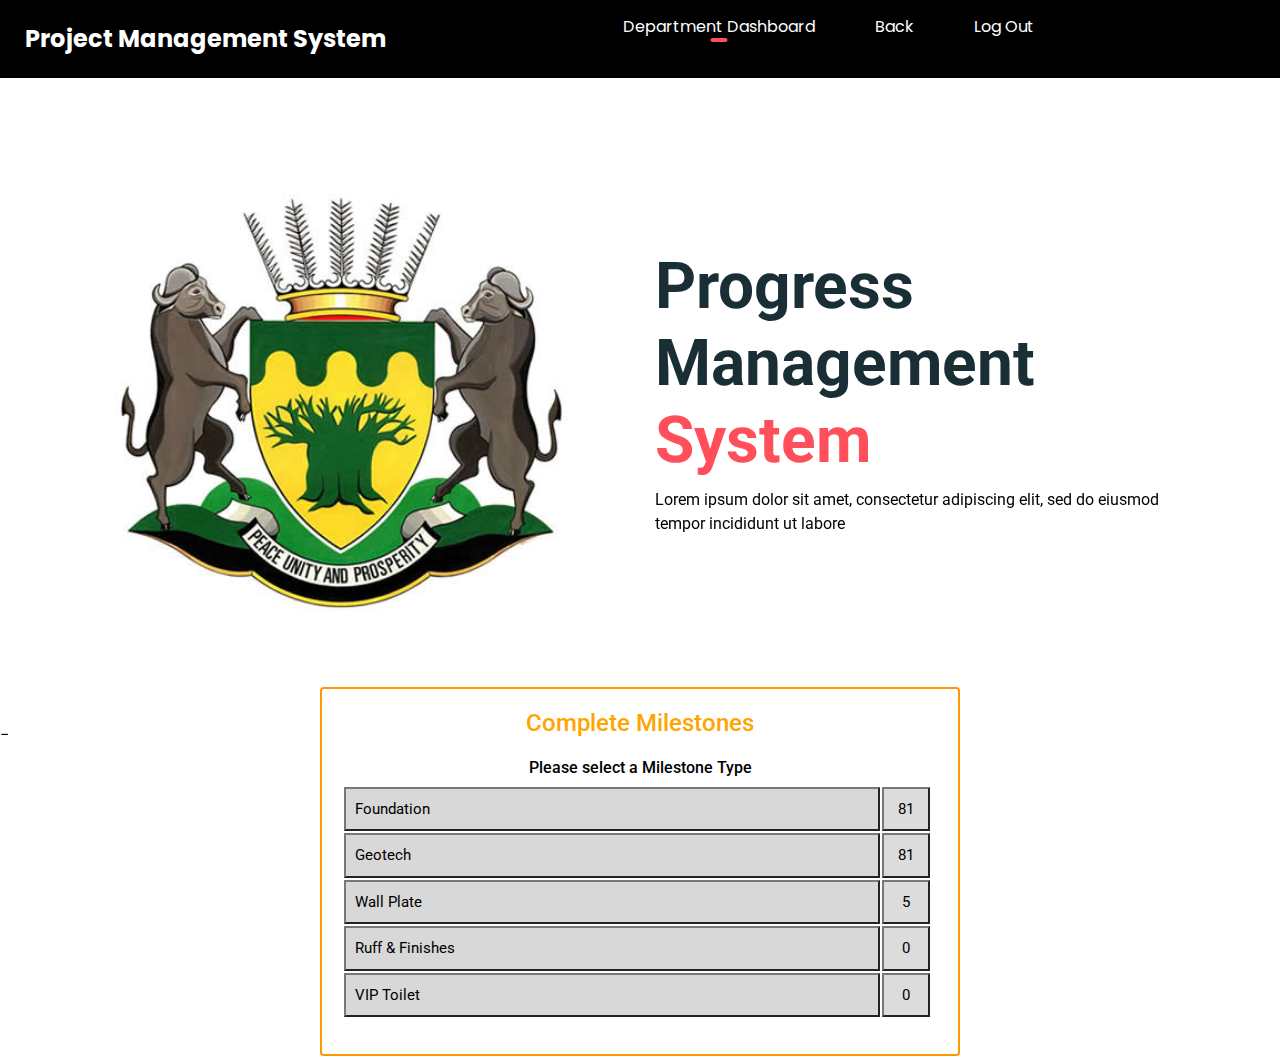
<file: completeMiles.html>
<!DOCTYPE html>
<html>

<head>
  <!-- Basic -->
  <meta charset="utf-8" />
  <meta http-equiv="X-UA-Compatible" content="IE=edge" />
  <!-- Mobile Metas -->
  <meta name="viewport" content="width=device-width, initial-scale=1, shrink-to-fit=no" />
  <!-- Site Metas -->
  <meta name="keywords" content="" />
  <meta name="description" content="" />
  <meta name="author" content="" />
  <link rel="stylesheet" href="css/table.css" />
  <title>Project Management System</title>



  <!-- slider stylesheet -->
  <link rel="stylesheet" type="text/css"
    href="https://cdnjs.cloudflare.com/ajax/libs/OwlCarousel2/2.1.3/assets/owl.carousel.min.css" />

  <!-- bootstrap core css -->
  <link rel="stylesheet" type="text/css" href="css/bootstrap.css" />

  <!-- fonts style -->
  <link href="https://fonts.googleapis.com/css?family=Poppins:400,700|Roboto:400,700&display=swap" rel="stylesheet">
  <!-- Custom styles for this template -->
  <link href="css/style.css" rel="stylesheet" />
  <!-- responsive style -->
  <link href="css/responsive.css" rel="stylesheet" />

  <style>
  .button {
    width: 15%;
    border: none;
    padding: 15px 15px;
    text-align: center;
    text-decoration: none;
    display: inline-block;
    font-size: 16px;
    margin: 4px 2px;
    cursor: pointer;
  }

   /* Green */
  .button2 {background-color: #008CBA;} /* Blue */
  </style>

  <style>
    .smallButton {
      background-color: #d8d8d8;
      color: black;
      cursor: pointer;
      padding: 9px;
      width: 90%;
      border: 1xp;
      border-color:#787878;
      text-align: left;
      outline: none;
      font-size: 15px;
      margin-bottom: 2px;
      margin-left: 2px;
    }
    .sideButton {
      text-align: center;
      background-color: #dcdcdc;
      color: black;
      cursor: pointer;
      padding: 9px;
      width: 8%;
      border: 1xp;
      border-color:#787878;
      outline: none;
      font-size: 15px;
      margin-bottom: 2px;
      margin-left: 2px;
    }
  .collapsible {
    background-color: #777;
    color: white;
    cursor: pointer;
    padding: 18px;
    width: 100%;
    border: 2px solid;
    border-color:#ff9800;
    text-align: left;
    outline: none;
    font-size: 15px;
    margin-top: 5px;
  }

 .sideButton:hover {
    color: orange;
  }
   .smallButton:hover {
    color: orange;
  }


  .active:after {
    content: "\2212";
  }

  .content {
    padding-left: 10px;
    max-height: 0;
    overflow: hidden;
    transition: max-height 0.2s ease-out;
   background-color: #f1f1f1;
  }
  </style>
</head>

<body>
  <div class="hero_area">
    <!-- header section strats -->
    <header class="header_section">
      <div class="container-fluid">
        <nav class="navbar navbar-expand-lg custom_nav-container ">
          <a class="navbar-brand" href="index.html">
            <span>
              Project Management System
            </span>
          </a>
          <button class="navbar-toggler ml-auto" type="button" data-toggle="collapse"
            data-target="#navbarSupportedContent" aria-controls="navbarSupportedContent" aria-expanded="false"
            aria-label="Toggle navigation">
            <span class="navbar-toggler-icon"></span>
          </button>

          <div class="collapse navbar-collapse" id="navbarSupportedContent">
            <div class="d-flex mx-auto flex-column flex-lg-row align-items-center">
              <ul class="navbar-nav  ">
                <li class="nav-item active">
                  <a class="nav-link" href="#">Department Dashboard</a>
                </li>
                <li class="nav-item">
                  <a class="nav-link" href="departmentManu.html"> Back </a>
                </li>
                <li class="nav-item">
                  <a class="nav-link" href="departmentLogin.html"> Log Out </a>
                </li>
              </ul>
            </div>
          </div>
        </nav>
      </div>
    </header>
    <!-- end header section -->
    <!-- slider section -->
    <section class=" slider_section position-relative">
      <div id="carouselExampleControls" class="carousel slide" data-ride="carousel">
        <div class="carousel-inner">
          <div class="carousel-item active">
            <div class="slider_item-box layout_padding2">
              <div class="container">
                <div class="row">
                  <div class="col-md-6">
                    <div class="img-box">
                      <div>
                        <img src="images/depLogo.jpg" alt="" class="" />
                      </div>
                    </div>
                  </div>
                  <div class="col-md-6">
                    <div class="detail-box">
                      <div>
                        <h1>
                          Progress <br>
                          Management <br>
                          <span>
                            System
                          </span>
                        </h1>
                        <p>
                          Lorem ipsum dolor sit amet, consectetur adipiscing elit,
                          sed do eiusmod tempor incididunt ut labore
                        </p>
                      </div>
                    </div>
                  </div>
                </div>
              </div>
            </div>
          </div>

      </div>
      <div class="container">

      </div>
    </section>
    <!-- end slider section -->


    <div class="card" style="    border: 2px solid;
        border-color:#ff9800; width: 50%; margin: auto; padding:10px; margin-top:-60px">
       <h4 style=" color: #ffA500;  margin:auto; margin-top : 10px;margin-bottom : 10px;">Complete Milestones</h4>
     <h6 style="margin:auto; margin-top : 10px;margin-bottom : 10px;">Please select a Milestone Type</h6>
    <div style="margin-left: 10px; margin-right: 10px " class="row" >
      <button id="myBtn"  class="smallButton ">Foundation</button>
      <button id="myBtn" class="sideButton">81</button>
    </div>
    <div style="margin-left: 10px; margin-right: 10px" class="row" >
      <button  class="smallButton ">Geotech</button>
      <button  class="sideButton">81</button>
    </div>
    <div style="margin-left: 10px; margin-right: 10px" class="row" >
      <button  class="smallButton ">Wall Plate</button>
      <button  class="sideButton">5</button>
    </div>
    <div style="margin-left: 10px; margin-right: 10px" class="row" >
      <button  class="smallButton ">Ruff & Finishes</button>
      <button  class="sideButton">0</button>
    </div>
    <div style="margin-left: 10px; margin-right: 10px" class="row" >
      <button  class="smallButton ">VIP Toilet</button>
      <button  class="sideButton">0</button>
    </div>

    <div style="height:25px" > </div>
    </div>

    <div id="myModal" class="modal">

  <!-- Modal content -->
  <div class="modal-content" style=" background: #717174;
  position: fixed;
  overflow: hidden;
  width: 100%;
  height: 100%;
  top: 0;
  left: 0;
  position:absolute;
  overflow:scroll;
  z-index: 50;">
    <table class="table-fill">
    <thead>
    <tr>
    <th class="text-left">Section</th>
    <th class="text-left">Number</th>
    <th class="text-left">ID Number</th>
    <th class="text-left">House Type</th>
    <th class="text-left">#</th>
    </tr>
    </thead>
    <tbody class="table-hover">
    <tr>
    <td class="text-left">James</td>
    <td class="text-left">12</td>
    <td class="text-left">32123123123</td>
    <td class="text-left">Type 40 /45m2</td>
    <td class="text-left"><input type="checkbox" checked="checked">
    	<span class="checkmark"></span></td>
    </tr>
    <tr>
      <td class="text-left">James</td>
      <td class="text-left">12</td>
      <td class="text-left">32123123123</td>
      <td class="text-left">Type 40 /45m2</td>
      <td class="text-left"><input type="checkbox" checked="checked">
      	<span class="checkmark"></span></td>
    	</tr>
    	<tr>
        <td class="text-left">James</td>
        <td class="text-left">12</td>
        <td class="text-left">32123123123</td>
        <td class="text-left">Type 40 /45m2</td>
        <td class="text-left"><input type="checkbox" checked="checked">
        	<span class="checkmark"></span></td>
    		</tr>
    		<tr>
          <td class="text-left">James</td>
          <td class="text-left">12</td>
          <td class="text-left">32123123123</td>
          <td class="text-left">Type 40 /45m2</td>
          <td class="text-left"><input type="checkbox" checked="checked">
          	<span class="checkmark"></span></td>
    			</tr>
    			<tr>
            <td class="text-left">James</td>
            <td class="text-left">12</td>
            <td class="text-left">32123123123</td>
            <td class="text-left">Type 40 /45m2</td>
            <td class="text-left"><input type="checkbox" checked="checked">
            	<span class="checkmark"></span></td>
    				</tr>
            <tr>
              <td class="text-left">James lee</td>
              <td class="text-left">12</td>
              <td class="text-left">32123123123</td>
              <td class="text-left">Type 40 /45m2</td>
              <td class="text-left"><input type="checkbox" checked="checked">
                <span class="checkmark"></span></td>
              </tr>
    </tbody>
    </table>

        <button onclick="location.href='pdfviewer.html'"   style="float: right;margin-left: 80%; " class="button button1">Complete</button>


  </div>

  </div>

  <script>
  // Get the modal
  var modal = document.getElementById("myModal");

  // Get the button that opens the modal
  var btn = document.getElementById("myBtn");

  // Get the <span> element that closes the modal
  var span = document.getElementsByClassName("close")[0];

  // When the user clicks the button, open the modal
  btn.onclick = function() {
    modal.style.display = "block";
  }

  // When the user clicks on <span> (x), close the modal
  span.onclick = function() {
    modal.style.display = "none";
  }

  // When the user clicks anywhere outside of the modal, close it
  window.onclick = function(event) {
    if (event.target == modal) {
      modal.style.display = "none";
    }
  }
  </script>


    <script>
    var coll = document.getElementsByClassName("collapsible");
    var i;

    for (i = 0; i < coll.length; i++) {
      coll[i].addEventListener("click", function() {
        this.classList.toggle("active");
        var content = this.nextElementSibling;
        if (content.style.maxHeight){
          content.style.maxHeight = null;
        } else {
          content.style.maxHeight = content.scrollHeight + "px";
        }
      });
    }
    </script>
    <script type="text/javascript" src="js/jquery-3.4.1.min.js"></script>
    <script type="text/javascript" src="js/bootstrap.js"></script>
    <script>
var x, i, j, l, ll, selElmnt, a, b, c;
/*look for any elements with the class "custom-select":*/
x = document.getElementsByClassName("custom-select");
l = x.length;
for (i = 0; i < l; i++) {
  selElmnt = x[i].getElementsByTagName("select")[0];
  ll = selElmnt.length;
  /*for each element, create a new DIV that will act as the selected item:*/
  a = document.createElement("DIV");
  a.setAttribute("class", "select-selected");
  a.innerHTML = selElmnt.options[selElmnt.selectedIndex].innerHTML;
  x[i].appendChild(a);
  /*for each element, create a new DIV that will contain the option list:*/
  b = document.createElement("DIV");
  b.setAttribute("class", "select-items select-hide");
  for (j = 1; j < ll; j++) {
    /*for each option in the original select element,
    create a new DIV that will act as an option item:*/
    c = document.createElement("DIV");
    c.innerHTML = selElmnt.options[j].innerHTML;
    c.addEventListener("click", function(e) {
        /*when an item is clicked, update the original select box,
        and the selected item:*/
        var y, i, k, s, h, sl, yl;
        s = this.parentNode.parentNode.getElementsByTagName("select")[0];
        sl = s.length;
        h = this.parentNode.previousSibling;
        for (i = 0; i < sl; i++) {
          if (s.options[i].innerHTML == this.innerHTML) {
            s.selectedIndex = i;
            h.innerHTML = this.innerHTML;
            y = this.parentNode.getElementsByClassName("same-as-selected");
            yl = y.length;
            for (k = 0; k < yl; k++) {
              y[k].removeAttribute("class");
            }
            this.setAttribute("class", "same-as-selected");
            break;
          }
        }
        h.click();
    });
    b.appendChild(c);
  }
  x[i].appendChild(b);
  a.addEventListener("click", function(e) {
      /*when the select box is clicked, close any other select boxes,
      and open/close the current select box:*/
      e.stopPropagation();
      closeAllSelect(this);
      this.nextSibling.classList.toggle("select-hide");
      this.classList.toggle("select-arrow-active");
    });
}
function closeAllSelect(elmnt) {
  /*a function that will close all select boxes in the document,
  except the current select box:*/
  var x, y, i, xl, yl, arrNo = [];
  x = document.getElementsByClassName("select-items");
  y = document.getElementsByClassName("select-selected");
  xl = x.length;
  yl = y.length;
  for (i = 0; i < yl; i++) {
    if (elmnt == y[i]) {
      arrNo.push(i)
    } else {
      y[i].classList.remove("select-arrow-active");
    }
  }
  for (i = 0; i < xl; i++) {
    if (arrNo.indexOf(i)) {
      x[i].classList.add("select-hide");
    }
  }
}
/*if the user clicks anywhere outside the select box,
then close all select boxes:*/
document.addEventListener("click", closeAllSelect);
</script>
</body>

</html>
</file>
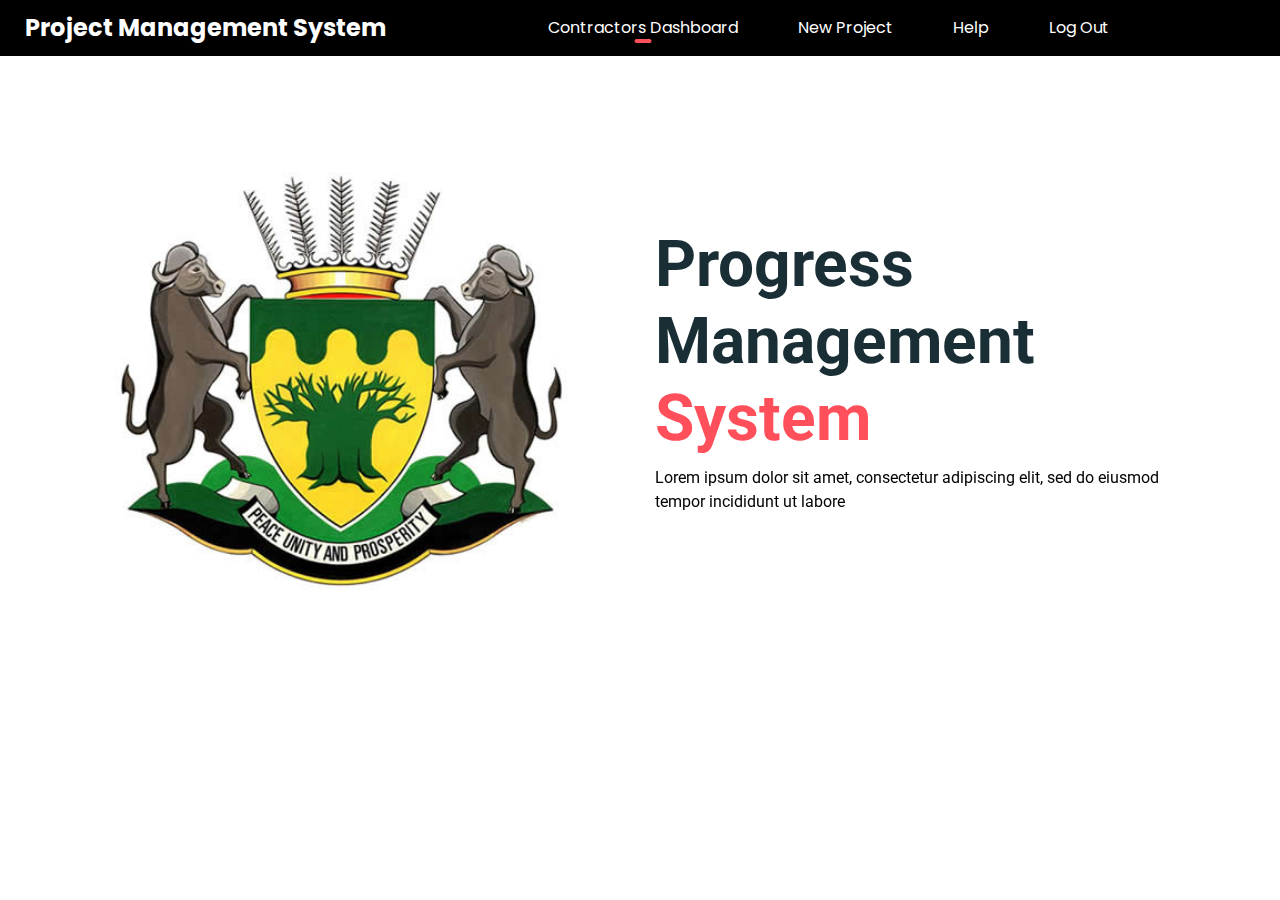
<file: contractorsDashboard.html>
<!DOCTYPE html>
<html>

<head>
  <!-- Basic -->
  <meta charset="utf-8" />
  <meta http-equiv="X-UA-Compatible" content="IE=edge" />
  <!-- Mobile Metas -->
  <meta name="viewport" content="width=device-width, initial-scale=1, shrink-to-fit=no" />
  <!-- Site Metas -->
  <meta name="keywords" content="" />
  <meta name="description" content="" />
  <meta name="author" content="" />

  <title>Project Management System</title>

  <!-- slider stylesheet -->
  <link rel="stylesheet" type="text/css"
    href="https://cdnjs.cloudflare.com/ajax/libs/OwlCarousel2/2.1.3/assets/owl.carousel.min.css" />

  <!-- bootstrap core css -->
  <link rel="stylesheet" type="text/css" href="css/bootstrap.css" />

  <!-- fonts style -->
  <link href="https://fonts.googleapis.com/css?family=Poppins:400,700|Roboto:400,700&display=swap" rel="stylesheet">
  <!-- Custom styles for this template -->
  <link href="css/style.css" rel="stylesheet" />
  <!-- responsive style -->
  <link href="css/responsive.css" rel="stylesheet" />

  <style>


</style>
</head>

<body>
  <div class="hero_area">
    <!-- header section strats -->
    <header class="header_section">
      <div class="container-fluid">
        <nav class="navbar navbar-expand-lg custom_nav-container ">
          <a class="navbar-brand" href="index.html">
            <span>
              Project Management System
            </span>
          </a>
          <button class="navbar-toggler ml-auto" type="button" data-toggle="collapse"
            data-target="#navbarSupportedContent" aria-controls="navbarSupportedContent" aria-expanded="false"
            aria-label="Toggle navigation">
            <span class="navbar-toggler-icon"></span>
          </button>

          <div class="collapse navbar-collapse" id="navbarSupportedContent">
            <div class="d-flex mx-auto flex-column flex-lg-row align-items-center">
              <ul class="navbar-nav  ">
                <li class="nav-item active">
                  <a class="nav-link" href="#">Contractors Dashboard</a>
                </li>
                <li class="nav-item" active>
                  <a class="nav-link" href="#"> New Project <span class="sr-only">(current)</span></a>
                </li>
                <li class="nav-item">
                  <a class="nav-link" href="#"> Help </a>
                </li>
                <li class="nav-item">
                  <a class="nav-link" href="departmentLogin.html"> Log Out </a>
                </li>
              </ul>
            </div>
          </div>
        </nav>
      </div>
    </header>
    <!-- end header section -->
    <!-- slider section -->
    <section class=" slider_section position-relative">
      <div id="carouselExampleControls" class="carousel slide" data-ride="carousel">
        <div class="carousel-inner">
          <div class="carousel-item active">
            <div class="slider_item-box layout_padding2">
              <div class="container">
                <div class="row">
                  <div class="col-md-6">
                    <div class="img-box">
                      <div>
                        <img src="images/depLogo.jpg" alt="" class="" />
                      </div>
                    </div>
                  </div>
                  <div class="col-md-6">
                    <div class="detail-box">
                      <div>
                        <h1>
                          Progress <br>
                          Management <br>
                          <span>
                            System
                          </span>
                        </h1>
                        <p>
                          Lorem ipsum dolor sit amet, consectetur adipiscing elit,
                          sed do eiusmod tempor incididunt ut labore
                        </p>
                      </div>
                    </div>
                  </div>
                </div>
              </div>
            </div>
          </div>

      </div>
      <div class="container">

      </div>
    </section>
    <!-- end slider section -->






        <!--Forms-->

    <!-- end service section -->



    <script type="text/javascript" src="js/jquery-3.4.1.min.js"></script>
    <script type="text/javascript" src="js/bootstrap.js"></script>
</body>

</html>
</file>
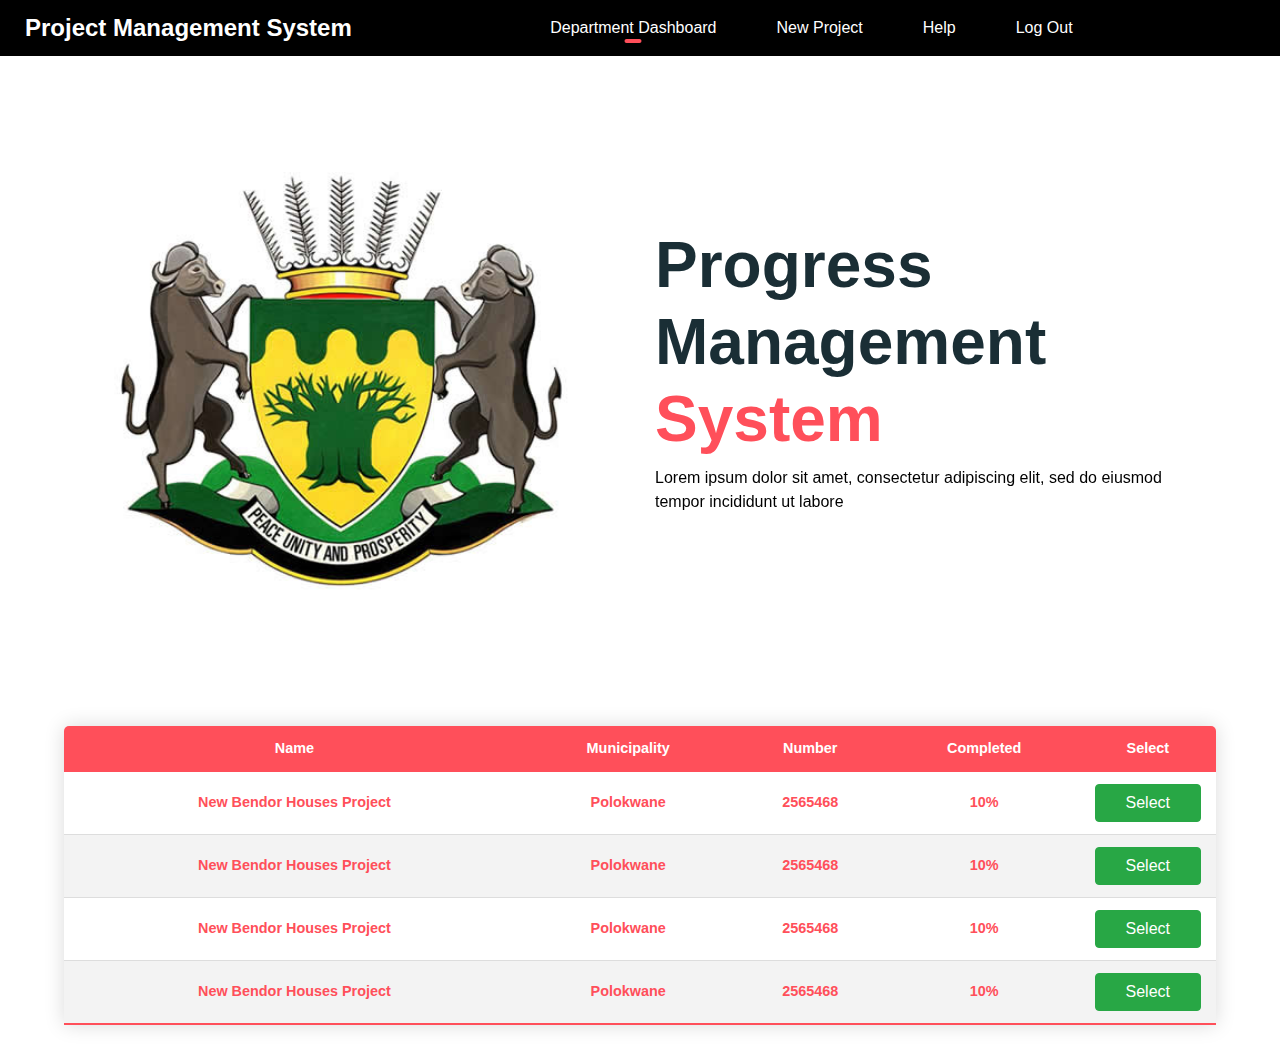
<file: departmentDashboard.html>
<!DOCTYPE html>
<html>

<head>
  <!-- Basic -->
  <meta charset="utf-8" />
  <meta http-equiv="X-UA-Compatible" content="IE=edge" />
  <!-- Mobile Metas -->
  <meta name="viewport" content="width=device-width, initial-scale=1, shrink-to-fit=no" />
  <!-- Site Metas -->
  <meta name="keywords" content="" />
  <meta name="description" content="" />
  <meta name="author" content="" />

  <title>Project Management System</title>

  <!-- slider stylesheet -->
  <link rel="stylesheet" type="text/css"
    href="https://cdnjs.cloudflare.com/ajax/libs/OwlCarousel2/2.1.3/assets/owl.carousel.min.css" />

  <!-- bootstrap core css -->
  <link rel="stylesheet" type="text/css" href="css/bootstrap.css" />

  <!-- fonts style -->
  <link href="https://fonts.googleapis.com/css?family=Poppins:400,700|Roboto:400,700&display=swap" rel="stylesheet">
  <!-- Custom styles for this template -->
  <link href="css/style.css" rel="stylesheet" />
  <!-- responsive style -->
  <link href="css/responsive.css" rel="stylesheet" />

  <style>
    a:link {
  color: #FF4F5A;
  background-color: transparent;
  text-decoration: none;
}

    .containerLogin
    {
      font-family: Arial, Helvetica, sans-serif;
        display: grid;
        grid-template-columns: 1fr 2fr;
        background-color: white;
        background: white;
        width: 65%;
        margin: 10% auto;
        border-radius: 5px;
        margin-top: -15px;
    }

    .content-holder
    {
      background-color: white;
        text-align: center;
        color: white;
        font-size: 14px;
        font-weight: lighter;
        letter-spacing: 2px;
        margin-top: 1px;
        padding: 20px;
    }

    .content-holder h2
    {
        font-size: 40px;
        margin: 20px auto;
    }

    .content-holder p
    {
        margin: 30px auto;
    }

    .content-holder button
    {
        border:none;
        font-size: 15px;
        padding: 10px;
        border-radius: 6px;
        background-color: white;
        width: 150px;
        margin: 20px auto;
    }


    .box-2{
        background-color: white;

        margin: 5px;
    }

    .login-form-container
    {
        text-align: center;
        margin-top: 10%;

    }

    .login-form-container h1
    {
        color: black;
        font-size: 24px;
        padding: 20px;
    }

    .input-field
    {
        box-sizing: border-box;
        font-size: 14px;
        padding: 10px;
        border-radius: 7px;
        border: 1px solid rgb(168, 168, 168);
        width: 300px;
        outline: none;
    }

    .login-button{
        box-sizing: border-box;
        color: white;
        font-size: 14px;
        padding: 10px;
        border-radius: 7px;
        border: none;
        width: 250px;
        outline: none;
        background-color: #FF4F5A;
    }



    .button-2
    {
        display: none;
    }
    .signup-form-container
    {
        position: relative;
        top: 50%;
        left: 50%;
        transform: translate(-50%,-60%);
        text-align: center;
        display: none;
    }

    .signup-form-container h1
    {
        color: black;
        font-size: 24px;
        padding: 20px;
    }

    .signup-button{
        box-sizing: border-box;
        color: white;
        font-size: 14px;
        padding: 13px;
        border-radius: 7px;
        border: none;
        width: 250px;
        outline: none;
        background-color: rgb(56, 189, 149);
    }

    * {
  font-family: sans-serif; /* Change your font family */
}

.content-table {

  border-collapse: collapse;
  margin: 25px 0;
  font-size: 0.9em;
  min-width: 400px;
  border-radius: 5px 5px 0 0;
  overflow: hidden;
  box-shadow: 0 0 20px rgba(0, 0, 0, 0.15);
  width: 90%;
}

.content-table thead tr {
  background-color: #FF4F5A;
  color: #ffffff;
  text-align: left;
  font-weight: bold;
}

.content-table th,
.content-table td {
  padding: 12px 15px;
}

.content-table tbody tr {
  border-bottom: 1px solid #dddddd;
}

.content-table tbody tr:nth-of-type(even) {
  background-color: #f3f3f3;
}

.content-table tbody tr:last-of-type {
  border-bottom: 2px solid #FF4F5A;
}

.content-table tbody tr.active-row {
  font-weight: bold;
  color: #FF4F5A;
}


</style>
</head>

<body>
  <div class="hero_area">
    <!-- header section strats -->
    <header class="header_section">
      <div class="container-fluid">
        <nav class="navbar navbar-expand-lg custom_nav-container ">
          <a class="navbar-brand" href="index.html">
            <span>
              Project Management System
            </span>
          </a>
          <button class="navbar-toggler ml-auto" type="button" data-toggle="collapse"
            data-target="#navbarSupportedContent" aria-controls="navbarSupportedContent" aria-expanded="false"
            aria-label="Toggle navigation">
            <span class="navbar-toggler-icon"></span>
          </button>

          <div class="collapse navbar-collapse" id="navbarSupportedContent">
            <div class="d-flex mx-auto flex-column flex-lg-row align-items-center">
              <ul class="navbar-nav  ">
                <li class="nav-item active">
                  <a class="nav-link" href="#">Department Dashboard</a>
                </li>
                <li class="nav-item" active>
                  <a class="nav-link" href="#"> New Project <span class="sr-only">(current)</span></a>
                </li>
                <li class="nav-item">
                  <a class="nav-link" href="#"> Help </a>
                </li>
                <li class="nav-item">
                  <a class="nav-link" href="departmentLogin.html"> Log Out </a>
                </li>
              </ul>
            </div>
          </div>
        </nav>
      </div>
    </header>
    <!-- end header section -->
    <!-- slider section -->
    <section class=" slider_section position-relative">
      <div id="carouselExampleControls" class="carousel slide" data-ride="carousel">
        <div class="carousel-inner">
          <div class="carousel-item active">
            <div class="slider_item-box layout_padding2">
              <div class="container">
                <div class="row">
                  <div class="col-md-6">
                    <div class="img-box">
                      <div>
                        <img src="images/depLogo.jpg" alt="" class="" />
                      </div>
                    </div>
                  </div>
                  <div class="col-md-6">
                    <div class="detail-box">
                      <div>
                        <h1>
                          Progress <br>
                          Management <br>
                          <span>
                            System
                          </span>
                        </h1>
                        <p>
                          Lorem ipsum dolor sit amet, consectetur adipiscing elit,
                          sed do eiusmod tempor incididunt ut labore
                        </p>
                      </div>
                    </div>
                  </div>
                </div>
              </div>
            </div>
          </div>

      </div>
      <div class="container">

      </div>
    </section>
    <!-- end slider section -->
      <table class="content-table center" style=" margin-left: auto;
  margin-right: auto; text-align: center;">
    <thead>
      <tr>
        <th style="width:40%;  text-align: center;">Name</th>
        <th style="  text-align: center;">Municipality</th>
        <th style=" text-align: center;">Number</th>
        <th style="  text-align: center;">Completed</th>
        <th style=" width:11%;  text-align: center;">Select</th>
      </tr>
    </thead>
    <tbody>
      <tr class="active-row">
        <td>New Bendor Houses Project</td>
        <td>Polokwane</td>
        <td>2565468</td>
        <td>10%</td>
        <td>    <button type="button" onclick="location.href='departmentManu.html'" style="padding-left: 30px; padding-right:30px" class="btn btn-success"> Select </button></td>
      </tr>
      <tr class="active-row">
        <td>New Bendor Houses Project</td>
        <td>Polokwane</td>
        <td>2565468</td>
        <td>10%</td>
        <td>    <button type="button" style="padding-left: 30px; padding-right:30px" class="btn btn-success"> Select </button></td>
      </tr>
      <tr class="active-row" >
        <td>New Bendor Houses Project</td>
        <td>Polokwane</td>
        <td>2565468</td>
        <td>10%</td>
        <td>    <button type="button" style="padding-left: 30px; padding-right:30px" class="btn btn-success"> Select </button></td>
      </tr>
      <tr class="active-row" >
        <td>New Bendor Houses Project</td>
        <td>Polokwane</td>
        <td>2565468</td>
        <td>10%</td>
        <td>    <button type="button" style="padding-left: 30px; padding-right:30px" class="btn btn-success"> Select </button></td>
      </tr>
    </tbody>
  </table>





        <!--Forms-->

    <!-- end service section -->



    <script type="text/javascript" src="js/jquery-3.4.1.min.js"></script>
    <script type="text/javascript" src="js/bootstrap.js"></script>
</body>

</html>
</file>
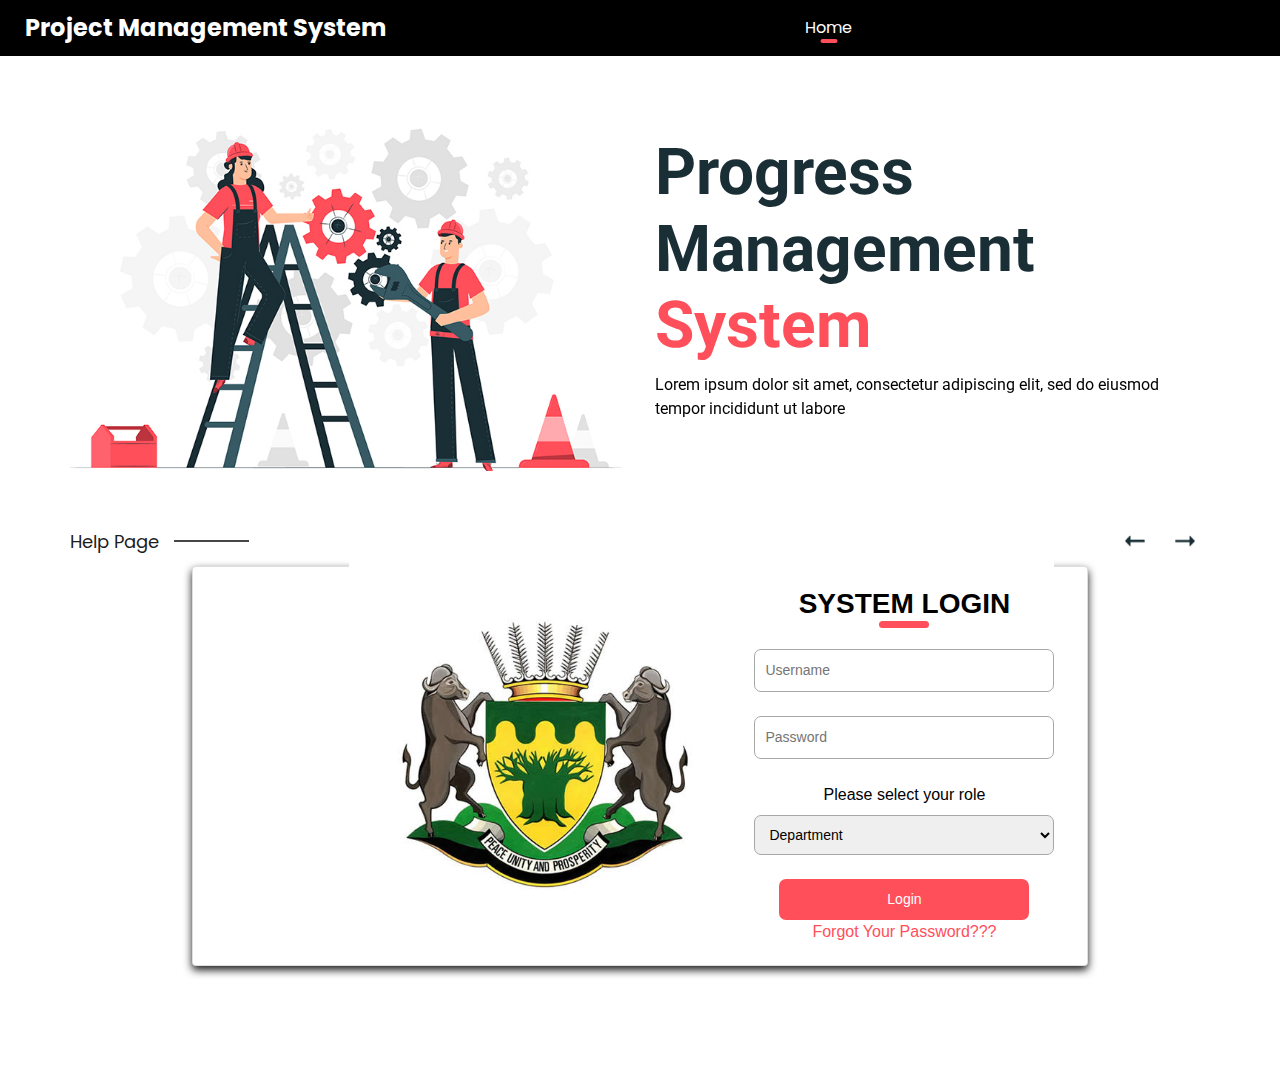
<file: departmentLogin.html>
<!DOCTYPE html>
<html>

<head>
  <!-- Basic -->
  <meta charset="utf-8" />
  <meta http-equiv="X-UA-Compatible" content="IE=edge" />
  <!-- Mobile Metas -->
  <meta name="viewport" content="width=device-width, initial-scale=1, shrink-to-fit=no" />
  <!-- Site Metas -->
  <meta name="keywords" content="" />
  <meta name="description" content="" />
  <meta name="author" content="" />

  <title>Project Management System</title>

  <!-- slider stylesheet -->
  <link rel="stylesheet" type="text/css"
    href="https://cdnjs.cloudflare.com/ajax/libs/OwlCarousel2/2.1.3/assets/owl.carousel.min.css" />

  <!-- bootstrap core css -->
  <link rel="stylesheet" type="text/css" href="css/bootstrap.css" />

  <!-- fonts style -->
  <link href="https://fonts.googleapis.com/css?family=Poppins:400,700|Roboto:400,700&display=swap" rel="stylesheet">
  <!-- Custom styles for this template -->
  <link href="css/style.css" rel="stylesheet" />
  <!-- responsive style -->
  <link href="css/responsive.css" rel="stylesheet" />

  <style>
    a:link {
  color: #FF4F5A;
  background-color: transparent;
  text-decoration: none;
}

    .containerLogin
    {
      font-family: Arial, Helvetica, sans-serif;
        display: grid;
        grid-template-columns: 1fr 2fr;
        background-color: white;
        background: white;
        width: 65%;
        margin: 10% auto;
        border-radius: 5px;
        margin-top: -15px;
    }

    .content-holder
    {
      background-color: white;
        text-align: center;
        color: white;
        font-size: 14px;
        font-weight: lighter;
        letter-spacing: 2px;
        margin-top: 1px;
        padding: 20px;
    }

    .content-holder h2
    {
        font-size: 40px;
        margin: 20px auto;
    }

    .content-holder p
    {
        margin: 30px auto;
    }

    .content-holder button
    {
        border:none;
        font-size: 15px;
        padding: 10px;
        border-radius: 6px;
        background-color: white;
        width: 150px;
        margin: 20px auto;
    }


    .box-2{
        background-color: white;

        margin: 5px;
    }

    .login-form-container
    {
        text-align: center;
        margin-top: 10%;

    }

    .login-form-container h1
    {
        color: black;
        font-size: 24px;
        padding: 20px;
    }

    .input-field
    {
        box-sizing: border-box;
        font-size: 14px;
        padding: 10px;
        border-radius: 7px;
        border: 1px solid rgb(168, 168, 168);
        width: 300px;
        outline: none;
    }

    .login-button{
        box-sizing: border-box;
        color: white;
        font-size: 14px;
        padding: 10px;
        border-radius: 7px;
        border: none;
        width: 250px;
        outline: none;
        background-color: #FF4F5A;
    }



    .button-2
    {
        display: none;
    }

    .signup-form-container
    {
        position: relative;
        top: 50%;
        left: 50%;
        transform: translate(-50%,-60%);
        text-align: center;
        display: none;
    }


    .signup-form-container h1
    {
        color: black;
        font-size: 24px;
        padding: 20px;
    }

    .signup-button{
        box-sizing: border-box;
        color: white;
        font-size: 14px;
        padding: 13px;
        border-radius: 7px;
        border: none;
        width: 250px;
        outline: none;
        background-color: rgb(56, 189, 149);
    }

</style>
</head>

<body>
  <div class="hero_area">
    <!-- header section strats -->
    <header class="header_section">
      <div class="container-fluid">
        <nav class="navbar navbar-expand-lg custom_nav-container ">
          <a class="navbar-brand" href="index.html">
            <span>
              Project Management System
            </span>
          </a>
          <button class="navbar-toggler ml-auto" type="button" data-toggle="collapse"
            data-target="#navbarSupportedContent" aria-controls="navbarSupportedContent" aria-expanded="false"
            aria-label="Toggle navigation">
            <span class="navbar-toggler-icon"></span>
          </button>

          <div class="collapse navbar-collapse" id="navbarSupportedContent">
            <div class="d-flex mx-auto flex-column flex-lg-row align-items-center">
              <ul class="navbar-nav  ">
                <li class="nav-item active">
                  <a class="nav-link" href="index.html">Home</a>
                </li>
              

              </ul>
            </div>
          </div>
        </nav>
      </div>
    </header>
    <!-- end header section -->
    <!-- slider section -->
    <section class=" slider_section position-relative">
      <div id="carouselExampleControls" class="carousel slide" data-ride="carousel">
        <div class="carousel-inner">
          <div class="carousel-item active">
            <div class="slider_item-box layout_padding2">
              <div class="container">
                <div class="row">
                  <div class="col-md-6">
                    <div class="img-box">
                      <div>
                        <img src="images/slider-img.jpg" alt="" class="" />
                      </div>
                    </div>
                  </div>
                  <div class="col-md-6">
                    <div class="detail-box">
                      <div>
                        <h1>
                          Progress <br>
                          Management <br>
                          <span>
                            System
                          </span>
                        </h1>
                        <p>
                          Lorem ipsum dolor sit amet, consectetur adipiscing elit,
                          sed do eiusmod tempor incididunt ut labore
                        </p>
                      </div>
                    </div>
                  </div>
                </div>
              </div>
            </div>
          </div>
          <div class="carousel-item ">
            <div class="slider_item-box layout_padding2">
              <div class="container">
                <div class="row">
                  <div class="col-md-6">
                    <div class="img-box">
                      <div>
                        <img src="images/slider-img.jpg" alt="" class="" />
                      </div>
                    </div>
                  </div>
                  <div class="col-md-6">
                    <div class="detail-box">
                      <div>
                        <h1>
                          Budget <br>
                          Reporting  <br>
                          <span>
                            System
                          </span>
                        </h1>
                        <p>
                          Lorem ipsum dolor sit amet, consectetur adipiscing elit,
                          sed do eiusmod tempor incididunt ut labore
                        </p>
                      </div>
                    </div>
                  </div>
                </div>
              </div>
            </div>
          </div>
          <div class="carousel-item ">
            <div class="slider_item-box layout_padding2">
              <div class="container">
                <div class="row">
                  <div class="col-md-6">
                    <div class="img-box">
                      <div>
                        <img src="images/slider-img.jpg" alt="" class="" />
                      </div>
                    </div>
                  </div>
                  <div class="col-md-6">
                    <div class="detail-box">
                      <div>
                        <h1>
                          Inspection <br>
                          Management <br>
                          <span>
                            System
                          </span>
                        </h1>
                        <p>
                          Lorem ipsum dolor sit amet, consectetur adipiscing elit,
                          sed do eiusmod tempor incididunt ut labore
                        </p>
                      </div>
                    </div>
                  </div>
                </div>
              </div>
            </div>
          </div>
        </div>

      </div>
      <div class="container">
        <div class="slider_nav-box">
          <div class="btn-box">
            <a href="">
              Help Page
            </a>
            <hr>
          </div>
          <div class="custom_carousel-control">
            <a class="carousel-control-prev" href="#carouselExampleControls" role="button" data-slide="prev">
              <span class="sr-only">Previous</span>
            </a>
            <a class="carousel-control-next" href="#carouselExampleControls" role="button" data-slide="next">
              <span class="sr-only">Next</span>
            </a>
          </div>
        </div>
      </div>
    </section>
    <!-- end slider section -->


          <div class="card" style="box-shadow: 0 4px 8px 0 rgba(0,0,1,0.9);
        transition: 0.3s; width: 70% ;margin: auto; height: 400px  ">
          <div style="height: 50px; width:100%">
        <div class="containerLogin">
        <!--Data or Content-->
        <div class="box-1">
            <div class="content-holder">
              <img src="images/depLogo.jpg" alt="departmentLogo" style="width:360px;height:360px;">
            </div>
        </div>


        <!--Forms-->

        <div class="box-2">
            <div class="login-form-container">
              <div class="custom_heading-container">
                <h3 class=" ">
                  System Login
                </h3>
              </div>
              <div style="height: 20px">

               </div>
               <form action="phpScripts/loginScript.php"  method="POST">
                <input type="text" placeholder="Username" class="input-field">
                <br><br>
                <input type="password" placeholder="Password" class="input-field">
                <br><br>
                <label for="roles">Please select your role</label>
                <select name="roles" class="input-field" id="roles">
                <option value="Department">Department</option>
                <option value="Contractors">Contractor</option>
                <option value="Inspectors">Inspector</option>
                 </select>
                <br><br>
                <button  class="login-button"  type="submit">Login</button>
                <a href="#">Forgot Your Password???</a>
                </form>
            </div>
         </div>
    </div>

<!--Create Container for Signup form-->




        </div>
      </div>
      <div style="height: 100px">

       </div>
    <!-- end service section -->



    <script type="text/javascript" src="js/jquery-3.4.1.min.js"></script>
    <script type="text/javascript" src="js/bootstrap.js"></script>
</body>

</html>
</file>
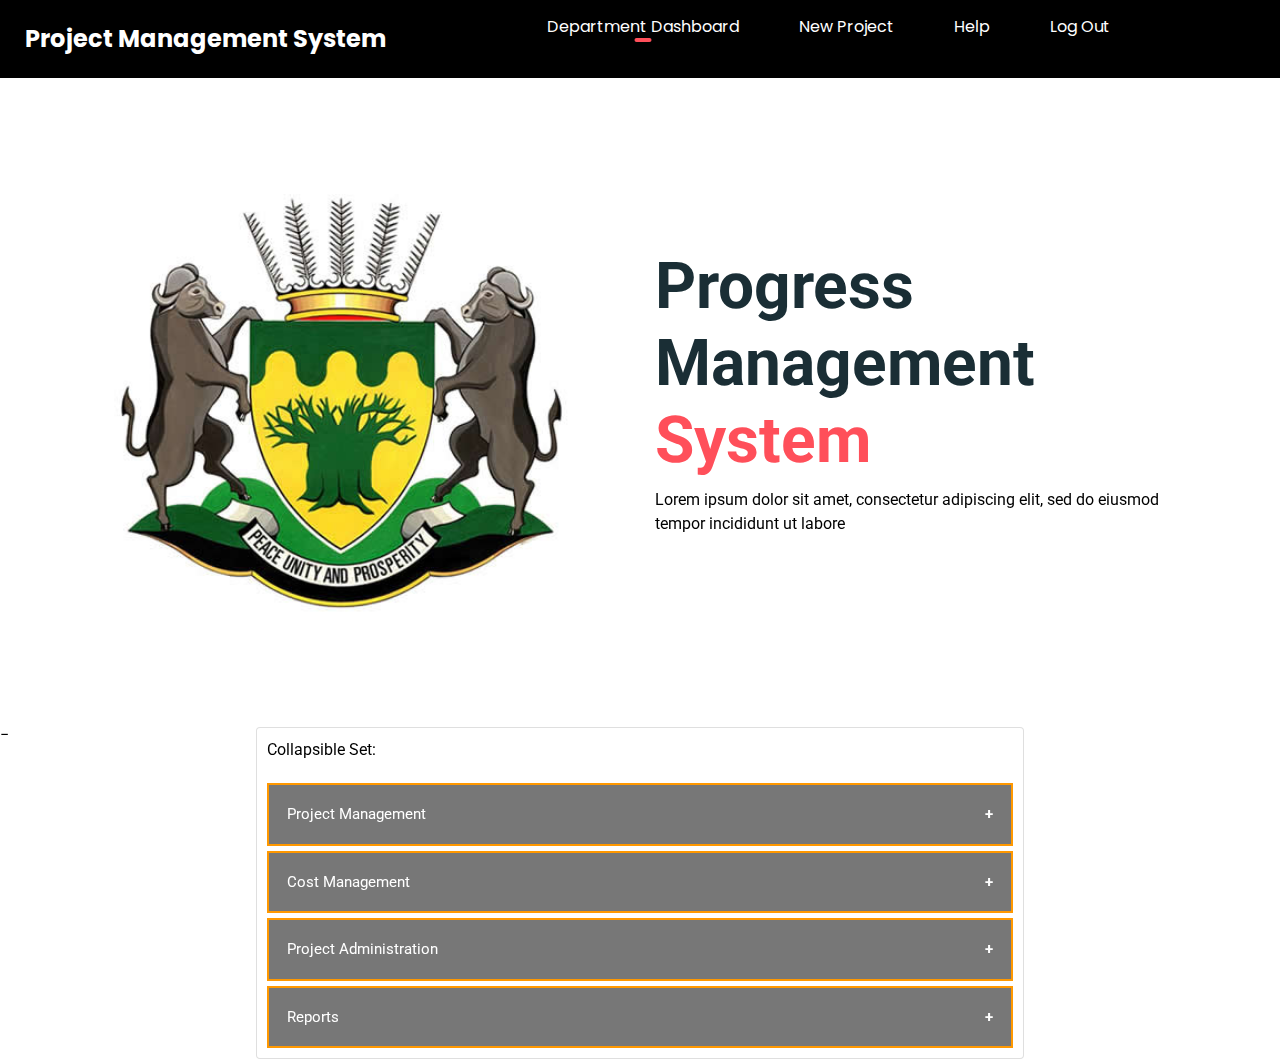
<file: departmentManu.html>
<!DOCTYPE html>
<html>

<head>
  <!-- Basic -->
  <meta charset="utf-8" />
  <meta http-equiv="X-UA-Compatible" content="IE=edge" />
  <!-- Mobile Metas -->
  <meta name="viewport" content="width=device-width, initial-scale=1, shrink-to-fit=no" />
  <!-- Site Metas -->
  <meta name="keywords" content="" />
  <meta name="description" content="" />
  <meta name="author" content="" />

  <title>Project Management System</title>



  <!-- slider stylesheet -->
  <link rel="stylesheet" type="text/css"
    href="https://cdnjs.cloudflare.com/ajax/libs/OwlCarousel2/2.1.3/assets/owl.carousel.min.css" />

  <!-- bootstrap core css -->
  <link rel="stylesheet" type="text/css" href="css/bootstrap.css" />

  <!-- fonts style -->
  <link href="https://fonts.googleapis.com/css?family=Poppins:400,700|Roboto:400,700&display=swap" rel="stylesheet">
  <!-- Custom styles for this template -->
  <link href="css/style.css" rel="stylesheet" />
  <!-- responsive style -->
  <link href="css/responsive.css" rel="stylesheet" />


  <style>
    .smallButton {
      background-color: #777;
      color: white;
      cursor: pointer;
      padding: 9px;
      width: 100%;
      border: none;
      text-align: left;
      outline: none;
      font-size: 15px;
      margin-bottom: 2px;
    }
  .collapsible {
    background-color: #777;
    color: white;
    cursor: pointer;
    padding: 18px;
    width: 100%;
    border: 2px solid;
    border-color:#ff9800;
    text-align: left;
    outline: none;
    font-size: 15px;
    margin-top: 5px;
  }

  .collapsible:hover {
    background-color: #555;
  }
   .collapsible:hover {
    background-color: #555;
  }
  .collapsible:after {
    content: '\002B';
    color: white;
    font-weight: bold;
    float: right;
    margin-left: 5px;
  }

  .active:after {
    content: "\2212";
  }

  .content {
    padding-left: 10px;
    max-height: 0;
    overflow: hidden;
    transition: max-height 0.2s ease-out;
   background-color: #f1f1f1;
  }
  </style>
</head>

<body>
  <div class="hero_area">
    <!-- header section strats -->
    <header class="header_section">
      <div class="container-fluid">
        <nav class="navbar navbar-expand-lg custom_nav-container ">
          <a class="navbar-brand" href="index.html">
            <span>
              Project Management System
            </span>
          </a>
          <button class="navbar-toggler ml-auto" type="button" data-toggle="collapse"
            data-target="#navbarSupportedContent" aria-controls="navbarSupportedContent" aria-expanded="false"
            aria-label="Toggle navigation">
            <span class="navbar-toggler-icon"></span>
          </button>

          <div class="collapse navbar-collapse" id="navbarSupportedContent">
            <div class="d-flex mx-auto flex-column flex-lg-row align-items-center">
              <ul class="navbar-nav  ">
                <li class="nav-item active">
                  <a class="nav-link" href="#">Department Dashboard</a>
                </li>
                <li class="nav-item" active>
                  <a class="nav-link" href="#"> New Project <span class="sr-only">(current)</span></a>
                </li>
                <li class="nav-item">
                  <a class="nav-link" href="#"> Help </a>
                </li>
                <li class="nav-item">
                  <a class="nav-link" href="departmentLogin.html"> Log Out </a>
                </li>
              </ul>
            </div>
          </div>
        </nav>
      </div>
    </header>
    <!-- end header section -->
    <!-- slider section -->
    <section class=" slider_section position-relative">
      <div id="carouselExampleControls" class="carousel slide" data-ride="carousel">
        <div class="carousel-inner">
          <div class="carousel-item active">
            <div class="slider_item-box layout_padding2">
              <div class="container">
                <div class="row">
                  <div class="col-md-6">
                    <div class="img-box">
                      <div>
                        <img src="images/depLogo.jpg" alt="" class="" />
                      </div>
                    </div>
                  </div>
                  <div class="col-md-6">
                    <div class="detail-box">
                      <div>
                        <h1>
                          Progress <br>
                          Management <br>
                          <span>
                            System
                          </span>
                        </h1>
                        <p>
                          Lorem ipsum dolor sit amet, consectetur adipiscing elit,
                          sed do eiusmod tempor incididunt ut labore
                        </p>
                      </div>
                    </div>
                  </div>
                </div>
              </div>
            </div>
          </div>

      </div>
      <div class="container">

      </div>
    </section>
    <!-- end slider section -->


    <div class="card" style="width: 60%; margin: auto; padding:10px; margin-top:-20px">
    <p>Collapsible Set:</p>
    <button  class="collapsible">Project Management</button>
    <div class="content">
    <button onclick="location.href='completeMiles.html'"  class="smallButton ">Complete Milestones</button>
    <button  class="smallButton ">Request Inspections</button>
    <button  class="smallButton ">Inspection Request Report</button>
    <button  class="smallButton ">Pending Inspections</button>
    <button  class="smallButton ">defects List</button>
    <button  class="smallButton ">Site Diary</button>
    </div>


    <button class="collapsible">Cost Management</button>
    <div class="content">
      <p>No Data</p>
    </div>
    <button class="collapsible">Project Administration</button>
    <div class="content">
      <p>No data.</p>
    </div>
    <button class="collapsible">Reports</button>
    <div class="content">
      <p>No data.</p>
    </div>
   </div>
    <script>
    var coll = document.getElementsByClassName("collapsible");
    var i;

    for (i = 0; i < coll.length; i++) {
      coll[i].addEventListener("click", function() {
        this.classList.toggle("active");
        var content = this.nextElementSibling;
        if (content.style.maxHeight){
          content.style.maxHeight = null;
        } else {
          content.style.maxHeight = content.scrollHeight + "px";
        }
      });
    }
    </script>
    <script type="text/javascript" src="js/jquery-3.4.1.min.js"></script>
    <script type="text/javascript" src="js/bootstrap.js"></script>
    <script>
var x, i, j, l, ll, selElmnt, a, b, c;
/*look for any elements with the class "custom-select":*/
x = document.getElementsByClassName("custom-select");
l = x.length;
for (i = 0; i < l; i++) {
  selElmnt = x[i].getElementsByTagName("select")[0];
  ll = selElmnt.length;
  /*for each element, create a new DIV that will act as the selected item:*/
  a = document.createElement("DIV");
  a.setAttribute("class", "select-selected");
  a.innerHTML = selElmnt.options[selElmnt.selectedIndex].innerHTML;
  x[i].appendChild(a);
  /*for each element, create a new DIV that will contain the option list:*/
  b = document.createElement("DIV");
  b.setAttribute("class", "select-items select-hide");
  for (j = 1; j < ll; j++) {
    /*for each option in the original select element,
    create a new DIV that will act as an option item:*/
    c = document.createElement("DIV");
    c.innerHTML = selElmnt.options[j].innerHTML;
    c.addEventListener("click", function(e) {
        /*when an item is clicked, update the original select box,
        and the selected item:*/
        var y, i, k, s, h, sl, yl;
        s = this.parentNode.parentNode.getElementsByTagName("select")[0];
        sl = s.length;
        h = this.parentNode.previousSibling;
        for (i = 0; i < sl; i++) {
          if (s.options[i].innerHTML == this.innerHTML) {
            s.selectedIndex = i;
            h.innerHTML = this.innerHTML;
            y = this.parentNode.getElementsByClassName("same-as-selected");
            yl = y.length;
            for (k = 0; k < yl; k++) {
              y[k].removeAttribute("class");
            }
            this.setAttribute("class", "same-as-selected");
            break;
          }
        }
        h.click();
    });
    b.appendChild(c);
  }
  x[i].appendChild(b);
  a.addEventListener("click", function(e) {
      /*when the select box is clicked, close any other select boxes,
      and open/close the current select box:*/
      e.stopPropagation();
      closeAllSelect(this);
      this.nextSibling.classList.toggle("select-hide");
      this.classList.toggle("select-arrow-active");
    });
}
function closeAllSelect(elmnt) {
  /*a function that will close all select boxes in the document,
  except the current select box:*/
  var x, y, i, xl, yl, arrNo = [];
  x = document.getElementsByClassName("select-items");
  y = document.getElementsByClassName("select-selected");
  xl = x.length;
  yl = y.length;
  for (i = 0; i < yl; i++) {
    if (elmnt == y[i]) {
      arrNo.push(i)
    } else {
      y[i].classList.remove("select-arrow-active");
    }
  }
  for (i = 0; i < xl; i++) {
    if (arrNo.indexOf(i)) {
      x[i].classList.add("select-hide");
    }
  }
}
/*if the user clicks anywhere outside the select box,
then close all select boxes:*/
document.addEventListener("click", closeAllSelect);
</script>
</body>

</html>
</file>
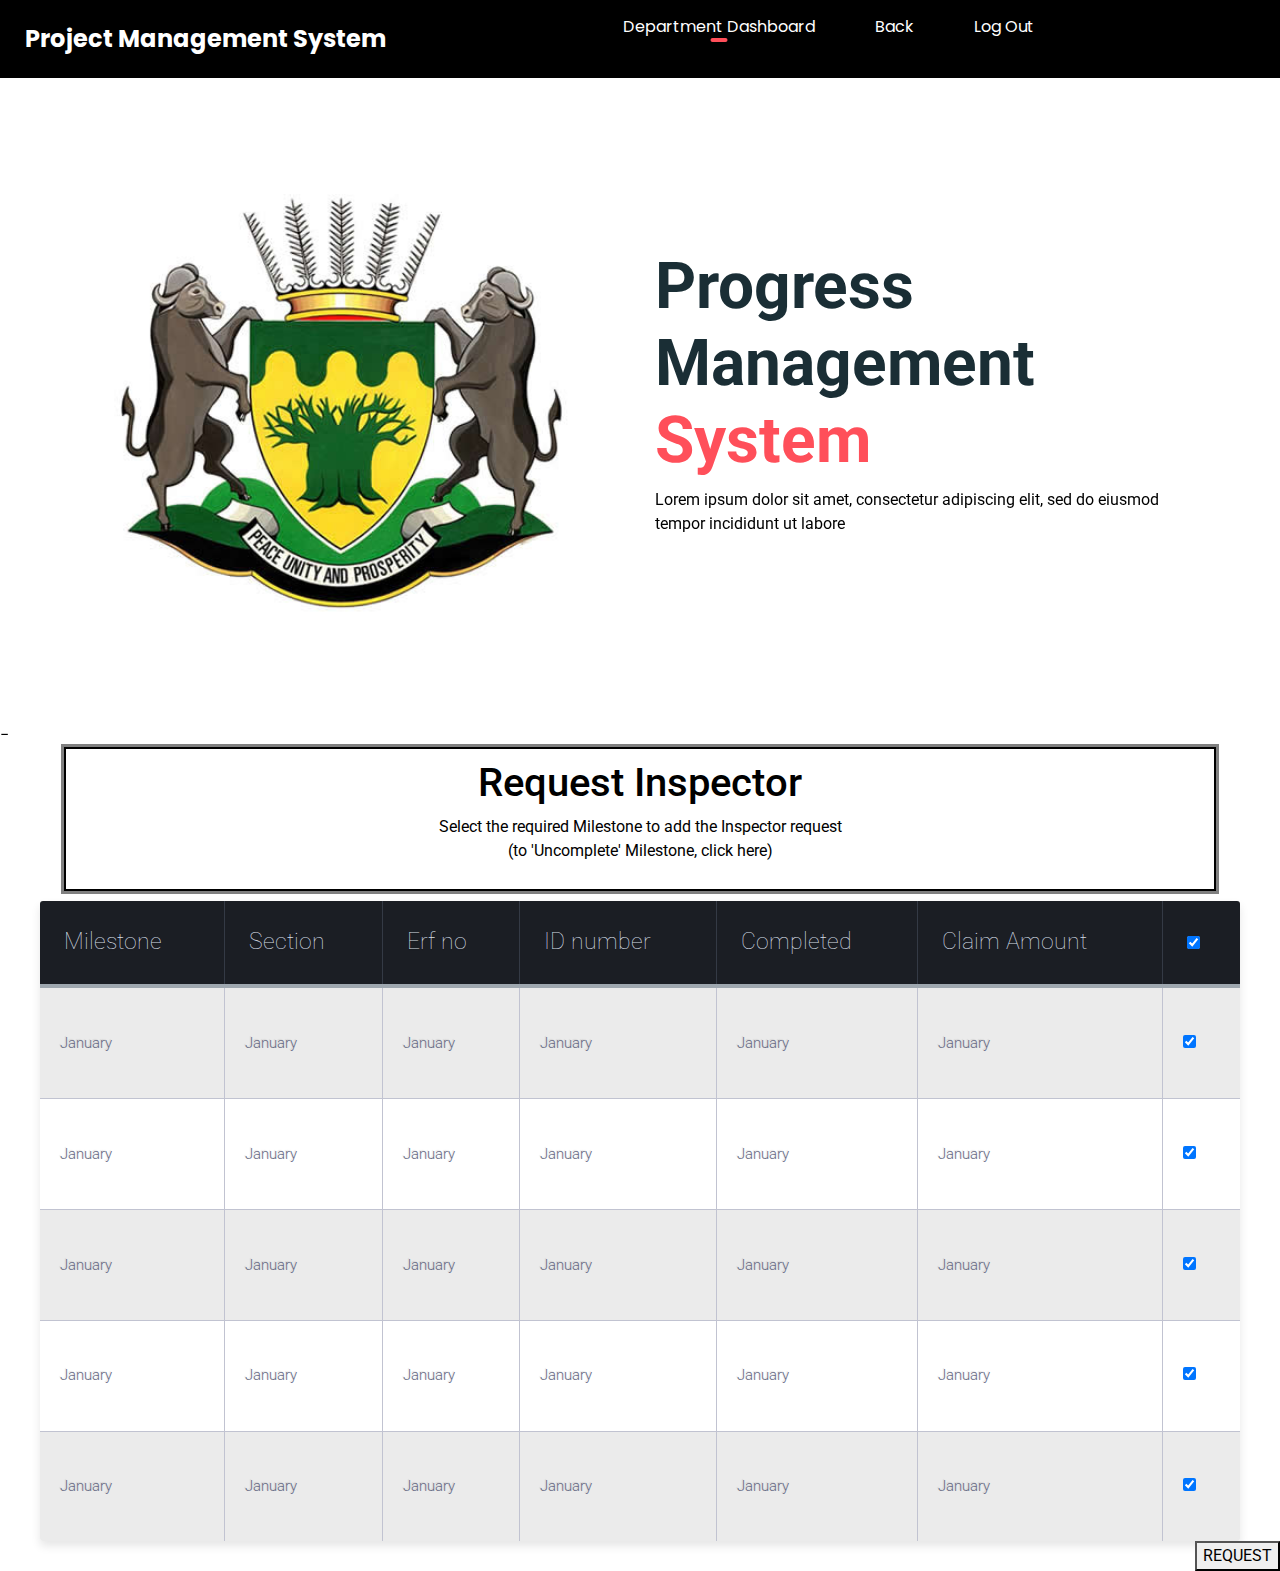
<file: inspectionRequestReport.html>
<!DOCTYPE html>
<html>

<head>
  <!-- Basic -->
  <meta charset="utf-8" />
  <meta http-equiv="X-UA-Compatible" content="IE=edge" />
  <!-- Mobile Metas -->
  <meta name="viewport" content="width=device-width, initial-scale=1, shrink-to-fit=no" />
  <!-- Site Metas -->
  <meta name="keywords" content="" />
  <meta name="description" content="" />
  <meta name="author" content="" />

  <title>Project Management System</title>



  <!-- slider stylesheet -->
  <link rel="stylesheet" type="text/css"
    href="https://cdnjs.cloudflare.com/ajax/libs/OwlCarousel2/2.1.3/assets/owl.carousel.min.css" />

  <!-- bootstrap core css -->
  <link rel="stylesheet" type="text/css" href="css/bootstrap.css" />

  <!-- fonts style -->
  <link href="https://fonts.googleapis.com/css?family=Poppins:400,700|Roboto:400,700&display=swap" rel="stylesheet">
  <!-- Custom styles for this template -->
  <link href="css/style.css" rel="stylesheet" />
  <!-- responsive style -->
  <link href="css/responsive.css" rel="stylesheet" />
<link rel="stylesheet" href="css/table.css" />

  <style>
    .smallButton {
      background-color: #777;
      color: white;
      cursor: pointer;
      padding: 9px;
      width: 100%;
      border: none;
      text-align: left;
      outline: none;
      font-size: 15px;
      margin-bottom: 2px;
    }
  .collapsible {
    background-color: #777;
    color: white;
    cursor: pointer;
    padding: 18px;
    width: 100%;
    border: 2px solid;
    border-color:#ff9800;
    text-align: left;
    outline: none;
    font-size: 15px;
    margin-top: 5px;
  }

  .collapsible:hover {
    background-color: #555;
  }
   .collapsible:hover {
    background-color: #555;
  }
  .collapsible:after {
    content: '\002B';
    color: white;
    font-weight: bold;
    float: right;
    margin-left: 5px;
  }

  .active:after {
    content: "\2212";
  }

  .content {
    padding-left: 10px;
    max-height: 0;
    overflow: hidden;
    transition: max-height 0.2s ease-out;
   background-color: #f1f1f1;
  }
  </style>
</head>

<body>
  <div class="hero_area">
    <!-- header section strats -->
    <header class="header_section">
      <div class="container-fluid">
        <nav class="navbar navbar-expand-lg custom_nav-container ">
          <a class="navbar-brand" href="index.html">
            <span>
              Project Management System
            </span>
          </a>
          <button class="navbar-toggler ml-auto" type="button" data-toggle="collapse"
            data-target="#navbarSupportedContent" aria-controls="navbarSupportedContent" aria-expanded="false"
            aria-label="Toggle navigation">
            <span class="navbar-toggler-icon"></span>
          </button>

          <div class="collapse navbar-collapse" id="navbarSupportedContent">
            <div class="d-flex mx-auto flex-column flex-lg-row align-items-center">
              <ul class="navbar-nav  ">
                <li class="nav-item active">
                  <a class="nav-link" href="#">Department Dashboard</a>
                </li>

                <li class="nav-item">
                  <a class="nav-link" href="departmentManu.html"> Back </a>
                </li>
                <li class="nav-item">
                  <a class="nav-link" href="departmentLogin.html"> Log Out </a>
                </li>
              </ul>
            </div>
          </div>
        </nav>
      </div>
    </header>
    <!-- end header section -->
    <!-- slider section -->
    <section class=" slider_section position-relative">
      <div id="carouselExampleControls" class="carousel slide" data-ride="carousel">
        <div class="carousel-inner">
          <div class="carousel-item active">
            <div class="slider_item-box layout_padding2">
              <div class="container">
                <div class="row">
                  <div class="col-md-6">
                    <div class="img-box">
                      <div>
                        <img src="images/depLogo.jpg" alt="" class="" />
                      </div>
                    </div>
                  </div>
                  <div class="col-md-6">
                    <div class="detail-box">
                      <div>
                        <h1>
                          Progress <br>
                          Management <br>
                          <span>
                            System
                          </span>
                        </h1>
                        <p>
                          Lorem ipsum dolor sit amet, consectetur adipiscing elit,
                          sed do eiusmod tempor incididunt ut labore
                        </p>
                      </div>
                    </div>
                  </div>
                </div>
              </div>
            </div>
          </div>

      </div>
      <div class="container">

      </div>
    </section>
    <!-- end slider section -->


    <div style="border: 2px solid black;outline: grey solid 3px;margin: auto;padding: 10px;text-align: center;width:90%;margin-bottom:10px;">
    <h1 >Request Inspector </h1>
    <p>Select the required Milestone to add the Inspector request <br>(to 'Uncomplete' Milestone, click <a>here</a>)</p>
    </div>

  <table class="table-fill">
  <thead>
  <tr>
  <th class="text-left">Milestone</th>
  <th class="text-left">Section</th>
  <th class="text-left">Erf no</th>
  <th class="text-left">ID number</th>
  <th class="text-left">Completed</th>
  <th class="text-left">Claim Amount</th>
  <th class="text-left"><input type="checkbox" checked="checked">
  	<span class="checkmark"></span></th>
  </tr>
  </thead>
  <tbody class="table-hover">
  <tr>
  <td class="text-left">January</td>
  <td class="text-left">January</td>
  <td class="text-left">January</td>
  <td class="text-left">January</td>
  <td class="text-left">January</td>
  <td class="text-left">January</td>
  <td class="text-left"><input type="checkbox" checked="checked">
  	<span class="checkmark"></span></td>

  </tr>
  <tr>
    <td class="text-left">January</td>
    <td class="text-left">January</td>
    <td class="text-left">January</td>
    <td class="text-left">January</td>
    <td class="text-left">January</td>
    <td class="text-left">January</td>
    <td class="text-left"><input type="checkbox" checked="checked">
    	<span class="checkmark"></span></td>
    </tr>
  	<tr>
      <td class="text-left">January</td>
      <td class="text-left">January</td>
      <td class="text-left">January</td>
      <td class="text-left">January</td>
      <td class="text-left">January</td>
      <td class="text-left">January</td>
      <td class="text-left"><input type="checkbox" checked="checked">
      	<span class="checkmark"></span></td>
      </tr>
  		<tr>
        <td class="text-left">January</td>
        <td class="text-left">January</td>
        <td class="text-left">January</td>
        <td class="text-left">January</td>
        <td class="text-left">January</td>
        <td class="text-left">January</td>
        <td class="text-left"><input type="checkbox" checked="checked">
        	<span class="checkmark"></span></td>
        </tr>
  			<tr>
          <td class="text-left">January</td>
          <td class="text-left">January</td>
          <td class="text-left">January</td>
          <td class="text-left">January</td>
          <td class="text-left">January</td>
          <td class="text-left">January</td>
          <td class="text-left"><input type="checkbox" checked="checked">
          	<span class="checkmark"></span></td>
          </tr>
  </tbody>
  </table>

<button onclick="location.href='pdfviewerRequestReport.html'"   style="float: right;margin-left: 80%; " class="button button1">REQUEST</button>

    <script type="text/javascript" src="js/jquery-3.4.1.min.js"></script>
    <script type="text/javascript" src="js/bootstrap.js"></script>


</body>

</html>
</file>
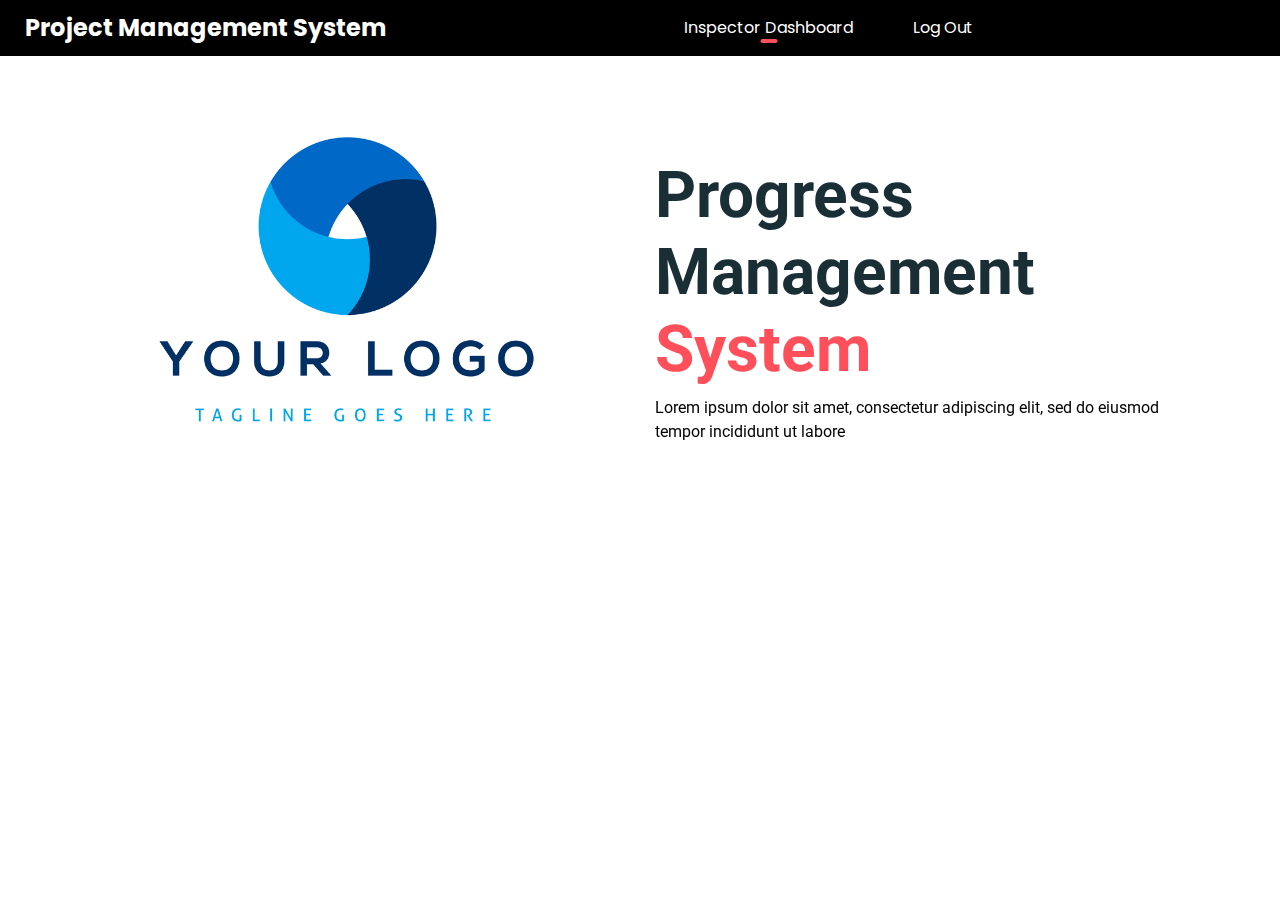
<file: inspectorsDashboard.html>
<!DOCTYPE html>
<html>

<head>
  <!-- Basic -->
  <meta charset="utf-8" />
  <meta http-equiv="X-UA-Compatible" content="IE=edge" />
  <!-- Mobile Metas -->
  <meta name="viewport" content="width=device-width, initial-scale=1, shrink-to-fit=no" />
  <!-- Site Metas -->
  <meta name="keywords" content="" />
  <meta name="description" content="" />
  <meta name="author" content="" />

  <title>Project Management System</title>

  <!-- slider stylesheet -->
  <link rel="stylesheet" type="text/css"
    href="https://cdnjs.cloudflare.com/ajax/libs/OwlCarousel2/2.1.3/assets/owl.carousel.min.css" />

  <!-- bootstrap core css -->
  <link rel="stylesheet" type="text/css" href="css/bootstrap.css" />

  <!-- fonts style -->
  <link href="https://fonts.googleapis.com/css?family=Poppins:400,700|Roboto:400,700&display=swap" rel="stylesheet">
  <!-- Custom styles for this template -->
  <link href="css/style.css" rel="stylesheet" />
  <!-- responsive style -->
  <link href="css/responsive.css" rel="stylesheet" />

  <style>


</style>
</head>

<body>
  <div class="hero_area">
    <!-- header section strats -->
    <header class="header_section">
      <div class="container-fluid">
        <nav class="navbar navbar-expand-lg custom_nav-container ">
          <a class="navbar-brand" href="index.html">
            <span>
              Project Management System
            </span>
          </a>
          <button class="navbar-toggler ml-auto" type="button" data-toggle="collapse"
            data-target="#navbarSupportedContent" aria-controls="navbarSupportedContent" aria-expanded="false"
            aria-label="Toggle navigation">
            <span class="navbar-toggler-icon"></span>
          </button>

          <div class="collapse navbar-collapse" id="navbarSupportedContent">
            <div class="d-flex mx-auto flex-column flex-lg-row align-items-center">
              <ul class="navbar-nav  ">
                <li class="nav-item active">
                  <a class="nav-link" href="#">Inspector Dashboard</a>
                </li>
              

                <li class="nav-item">
                  <a class="nav-link" href="departmentLogin.html"> Log Out </a>
                </li>
              </ul>
            </div>
          </div>
        </nav>
      </div>
    </header>
    <!-- end header section -->
    <!-- slider section -->
    <section class=" slider_section position-relative">
      <div id="carouselExampleControls" class="carousel slide" data-ride="carousel">
        <div class="carousel-inner">
          <div class="carousel-item active">
            <div class="slider_item-box layout_padding2">
              <div class="container">
                <div class="row">
                  <div class="col-md-6">
                    <div class="img-box">
                      <div>
                        <img src="images/image4.jpg" alt="" class=""  />
                      </div>
                    </div>
                  </div>
                  <div class="col-md-6">
                    <div class="detail-box">
                      <div>
                        <h1>
                          Progress <br>
                          Management <br>
                          <span>
                            System
                          </span>
                        </h1>
                        <p>
                          Lorem ipsum dolor sit amet, consectetur adipiscing elit,
                          sed do eiusmod tempor incididunt ut labore
                        </p>
                      </div>
                    </div>
                  </div>
                </div>
              </div>
            </div>
          </div>

      </div>
      <div class="container">

      </div>
    </section>
    <!-- end slider section -->






        <!--Forms-->

    <!-- end service section -->



    <script type="text/javascript" src="js/jquery-3.4.1.min.js"></script>
    <script type="text/javascript" src="js/bootstrap.js"></script>
</body>

</html>
</file>
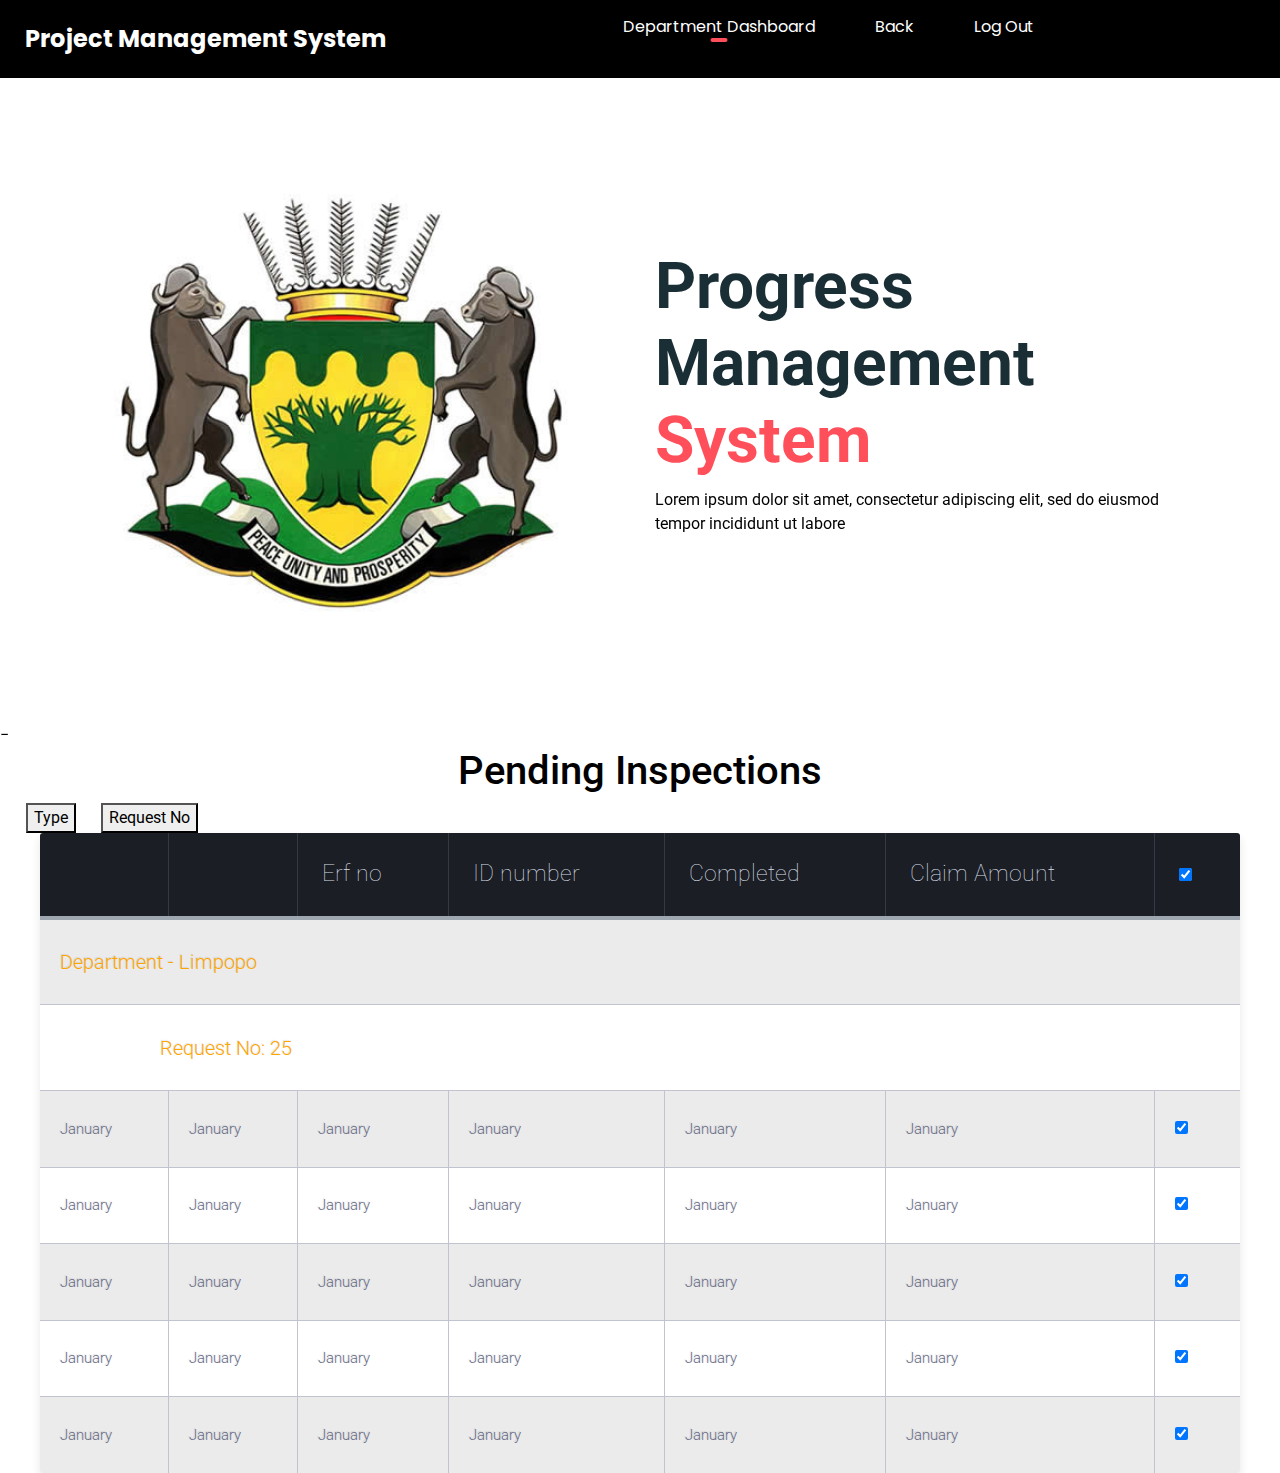
<file: pendingInspection.html>
<!DOCTYPE html>
<html>

<head>
  <!-- Basic -->
  <meta charset="utf-8" />
  <meta http-equiv="X-UA-Compatible" content="IE=edge" />
  <!-- Mobile Metas -->
  <meta name="viewport" content="width=device-width, initial-scale=1, shrink-to-fit=no" />
  <!-- Site Metas -->
  <meta name="keywords" content="" />
  <meta name="description" content="" />
  <meta name="author" content="" />

  <title>Project Management System</title>



  <!-- slider stylesheet -->
  <link rel="stylesheet" type="text/css"
    href="https://cdnjs.cloudflare.com/ajax/libs/OwlCarousel2/2.1.3/assets/owl.carousel.min.css" />

  <!-- bootstrap core css -->
  <link rel="stylesheet" type="text/css" href="css/bootstrap.css" />

  <!-- fonts style -->
  <link href="https://fonts.googleapis.com/css?family=Poppins:400,700|Roboto:400,700&display=swap" rel="stylesheet">
  <!-- Custom styles for this template -->
  <link href="css/style.css" rel="stylesheet" />
  <!-- responsive style -->
  <link href="css/responsive.css" rel="stylesheet" />
<link rel="stylesheet" href="css/table.css" />

  <style>
    .smallButton {
      background-color: #777;
      color: white;
      cursor: pointer;
      padding: 9px;
      width: 100%;
      border: none;
      text-align: left;
      outline: none;
      font-size: 15px;
      margin-bottom: 2px;
    }
  .collapsible {
    background-color: #777;
    color: white;
    cursor: pointer;
    padding: 18px;
    width: 100%;
    border: 2px solid;
    border-color:#ff9800;
    text-align: left;
    outline: none;
    font-size: 15px;
    margin-top: 5px;
  }

  .collapsible:hover {
    background-color: #555;
  }
   .collapsible:hover {
    background-color: #555;
  }
  .collapsible:after {
    content: '\002B';
    color: white;
    font-weight: bold;
    float: right;
    margin-left: 5px;
  }

  .active:after {
    content: "\2212";
  }

  .content {
    padding-left: 10px;
    max-height: 0;
    overflow: hidden;
    transition: max-height 0.2s ease-out;
   background-color: #f1f1f1;
  }
  </style>
</head>

<body>
  <div class="hero_area">
    <!-- header section strats -->
    <header class="header_section">
      <div class="container-fluid">
        <nav class="navbar navbar-expand-lg custom_nav-container ">
          <a class="navbar-brand" href="index.html">
            <span>
              Project Management System
            </span>
          </a>
          <button class="navbar-toggler ml-auto" type="button" data-toggle="collapse"
            data-target="#navbarSupportedContent" aria-controls="navbarSupportedContent" aria-expanded="false"
            aria-label="Toggle navigation">
            <span class="navbar-toggler-icon"></span>
          </button>

          <div class="collapse navbar-collapse" id="navbarSupportedContent">
            <div class="d-flex mx-auto flex-column flex-lg-row align-items-center">
              <ul class="navbar-nav  ">
                <li class="nav-item active">
                  <a class="nav-link" href="#">Department Dashboard</a>
                </li>

                <li class="nav-item">
                  <a class="nav-link" href="departmentManu.html"> Back </a>
                </li>
                <li class="nav-item">
                  <a class="nav-link" href="departmentLogin.html"> Log Out </a>
                </li>
              </ul>
            </div>
          </div>
        </nav>
      </div>
    </header>
    <!-- end header section -->
    <!-- slider section -->
    <section class=" slider_section position-relative">
      <div id="carouselExampleControls" class="carousel slide" data-ride="carousel">
        <div class="carousel-inner">
          <div class="carousel-item active">
            <div class="slider_item-box layout_padding2">
              <div class="container">
                <div class="row">
                  <div class="col-md-6">
                    <div class="img-box">
                      <div>
                        <img src="images/depLogo.jpg" alt="" class="" />
                      </div>
                    </div>
                  </div>
                  <div class="col-md-6">
                    <div class="detail-box">
                      <div>
                        <h1>
                          Progress <br>
                          Management <br>
                          <span>
                            System
                          </span>
                        </h1>
                        <p>
                          Lorem ipsum dolor sit amet, consectetur adipiscing elit,
                          sed do eiusmod tempor incididunt ut labore
                        </p>
                      </div>
                    </div>
                  </div>
                </div>
              </div>
            </div>
          </div>

      </div>
      <div class="container">

      </div>
    </section>
    <!-- end slider section -->


    <h1 style="text-align:center" >Pending Inspections </h1>
    <button onclick="location.href='pdfviewerRequestReport.html'"   style="float: left;margin-left: 2%; " class="button button1">Type</button>
    <button onclick="location.href='pdfviewerRequestReport.html'"   style="float: left;margin-left: 2%; " class="button button1">Request No</button>


  <table class="table-fill">
  <thead>
  <tr>
  <th class="text-left"></th>
  <th class="text-left"></th>
  <th class="text-left">Erf no</th>
  <th class="text-left">ID number</th>
  <th class="text-left">Completed</th>
  <th class="text-left">Claim Amount</th>
  <th class="text-left"><input type="checkbox" checked="checked">
  	<span class="checkmark"></span></th>
  </tr>
  </thead>
  <tbody class="table-hover">
  <tr>
    <td colspan="7" style="color:orange; font-size:20px;">Department - Limpopo</td>
  </tr>
  <tr>
    <td colspan="7" style="color:orange; font-size:20px;padding-left:120px;">Request No: 25</td>
  </tr>
  <tr>
  <td class="text-left">January</td>
  <td class="text-left">January</td>
  <td class="text-left">January</td>
  <td class="text-left">January</td>
  <td class="text-left">January</td>
  <td class="text-left">January</td>
  <td class="text-left"><input type="checkbox" checked="checked">
  	<span class="checkmark"></span></td>

  </tr>
  <tr>
    <td class="text-left">January</td>
    <td class="text-left">January</td>
    <td class="text-left">January</td>
    <td class="text-left">January</td>
    <td class="text-left">January</td>
    <td class="text-left">January</td>
    <td class="text-left"><input type="checkbox" checked="checked">
    	<span class="checkmark"></span></td>
    </tr>
  	<tr>
      <td class="text-left">January</td>
      <td class="text-left">January</td>
      <td class="text-left">January</td>
      <td class="text-left">January</td>
      <td class="text-left">January</td>
      <td class="text-left">January</td>
      <td class="text-left"><input type="checkbox" checked="checked">
      	<span class="checkmark"></span></td>
      </tr>
  		<tr>
        <td class="text-left">January</td>
        <td class="text-left">January</td>
        <td class="text-left">January</td>
        <td class="text-left">January</td>
        <td class="text-left">January</td>
        <td class="text-left">January</td>
        <td class="text-left"><input type="checkbox" checked="checked">
        	<span class="checkmark"></span></td>
        </tr>
  			<tr>
          <td class="text-left">January</td>
          <td class="text-left">January</td>
          <td class="text-left">January</td>
          <td class="text-left">January</td>
          <td class="text-left">January</td>
          <td class="text-left">January</td>
          <td class="text-left"><input type="checkbox" checked="checked">
          	<span class="checkmark"></span></td>
          </tr>
  </tbody>
  </table>


    <script type="text/javascript" src="js/jquery-3.4.1.min.js"></script>
    <script type="text/javascript" src="js/bootstrap.js"></script>


</body>

</html>
</file>
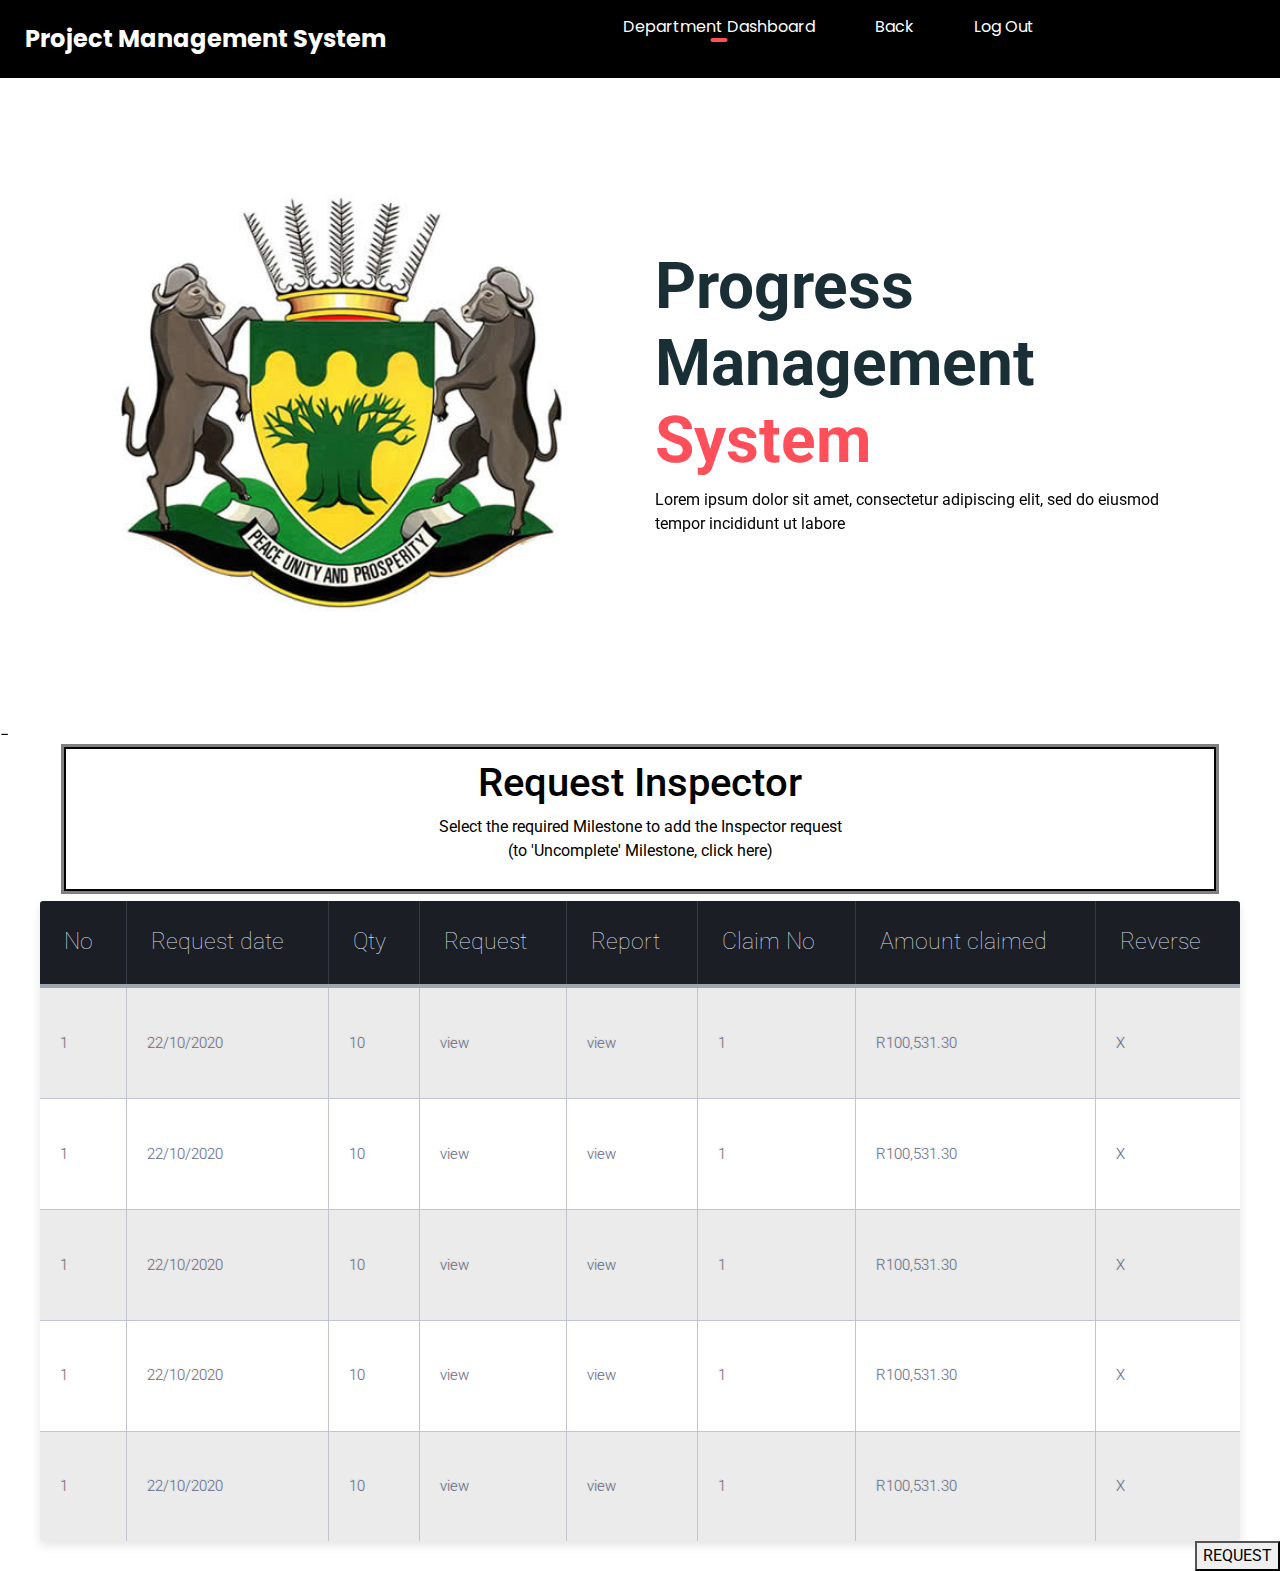
<file: pendingInspectionRequest.html>
<!DOCTYPE html>
<html>

<head>
  <!-- Basic -->
  <meta charset="utf-8" />
  <meta http-equiv="X-UA-Compatible" content="IE=edge" />
  <!-- Mobile Metas -->
  <meta name="viewport" content="width=device-width, initial-scale=1, shrink-to-fit=no" />
  <!-- Site Metas -->
  <meta name="keywords" content="" />
  <meta name="description" content="" />
  <meta name="author" content="" />

  <title>Project Management System</title>



  <!-- slider stylesheet -->
  <link rel="stylesheet" type="text/css"
    href="https://cdnjs.cloudflare.com/ajax/libs/OwlCarousel2/2.1.3/assets/owl.carousel.min.css" />

  <!-- bootstrap core css -->
  <link rel="stylesheet" type="text/css" href="css/bootstrap.css" />

  <!-- fonts style -->
  <link href="https://fonts.googleapis.com/css?family=Poppins:400,700|Roboto:400,700&display=swap" rel="stylesheet">
  <!-- Custom styles for this template -->
  <link href="css/style.css" rel="stylesheet" />
  <!-- responsive style -->
  <link href="css/responsive.css" rel="stylesheet" />
<link rel="stylesheet" href="css/table.css" />

  <style>
    .smallButton {
      background-color: #777;
      color: white;
      cursor: pointer;
      padding: 9px;
      width: 100%;
      border: none;
      text-align: left;
      outline: none;
      font-size: 15px;
      margin-bottom: 2px;
    }
  .collapsible {
    background-color: #777;
    color: white;
    cursor: pointer;
    padding: 18px;
    width: 100%;
    border: 2px solid;
    border-color:#ff9800;
    text-align: left;
    outline: none;
    font-size: 15px;
    margin-top: 5px;
  }

  .collapsible:hover {
    background-color: #555;
  }
   .collapsible:hover {
    background-color: #555;
  }
  .collapsible:after {
    content: '\002B';
    color: white;
    font-weight: bold;
    float: right;
    margin-left: 5px;
  }

  .active:after {
    content: "\2212";
  }

  .content {
    padding-left: 10px;
    max-height: 0;
    overflow: hidden;
    transition: max-height 0.2s ease-out;
   background-color: #f1f1f1;
  }
  </style>
</head>

<body>
  <div class="hero_area">
    <!-- header section strats -->
    <header class="header_section">
      <div class="container-fluid">
        <nav class="navbar navbar-expand-lg custom_nav-container ">
          <a class="navbar-brand" href="index.html">
            <span>
              Project Management System
            </span>
          </a>
          <button class="navbar-toggler ml-auto" type="button" data-toggle="collapse"
            data-target="#navbarSupportedContent" aria-controls="navbarSupportedContent" aria-expanded="false"
            aria-label="Toggle navigation">
            <span class="navbar-toggler-icon"></span>
          </button>

          <div class="collapse navbar-collapse" id="navbarSupportedContent">
            <div class="d-flex mx-auto flex-column flex-lg-row align-items-center">
              <ul class="navbar-nav  ">
                <li class="nav-item active">
                  <a class="nav-link" href="#">Department Dashboard</a>
                </li>

                <li class="nav-item">
                  <a class="nav-link" href="departmentManu.html"> Back </a>
                </li>
                <li class="nav-item">
                  <a class="nav-link" href="departmentLogin.html"> Log Out </a>
                </li>
              </ul>
            </div>
          </div>
        </nav>
      </div>
    </header>
    <!-- end header section -->
    <!-- slider section -->
    <section class=" slider_section position-relative">
      <div id="carouselExampleControls" class="carousel slide" data-ride="carousel">
        <div class="carousel-inner">
          <div class="carousel-item active">
            <div class="slider_item-box layout_padding2">
              <div class="container">
                <div class="row">
                  <div class="col-md-6">
                    <div class="img-box">
                      <div>
                        <img src="images/depLogo.jpg" alt="" class="" />
                      </div>
                    </div>
                  </div>
                  <div class="col-md-6">
                    <div class="detail-box">
                      <div>
                        <h1>
                          Progress <br>
                          Management <br>
                          <span>
                            System
                          </span>
                        </h1>
                        <p>
                          Lorem ipsum dolor sit amet, consectetur adipiscing elit,
                          sed do eiusmod tempor incididunt ut labore
                        </p>
                      </div>
                    </div>
                  </div>
                </div>
              </div>
            </div>
          </div>

      </div>
      <div class="container">

      </div>
    </section>
    <!-- end slider section -->


    <div style="border: 2px solid black;outline: grey solid 3px;margin: auto;padding: 10px;text-align: center;width:90%;margin-bottom:10px;">
    <h1 >Request Inspector </h1>
    <p>Select the required Milestone to add the Inspector request <br>(to 'Uncomplete' Milestone, click <a>here</a>)</p>
    </div>

  <table class="table-fill">
  <thead>
  <tr>
  <th class="text-left">No</th>
  <th class="text-left">Request date</th>
  <th class="text-left">Qty</th>
  <th class="text-left">Request</th>
  <th class="text-left">Report</th>
  <th class="text-left">Claim No</th>
  <th class="text-left">Amount claimed</th>
  <th class="text-left">Reverse</th>
  </tr>
  </thead>
  <tbody class="table-hover">
  <tr>
  <td class="text-left">1</td>
  <td class="text-left">22/10/2020</td>
  <td class="text-left">10</td>
  <td class="text-left"><a>view<a></td>
  <td class="text-left"><a>view<a></td>
  <td class="text-left">1</td>
  <td class="text-left">R100,531.30</td>
  <td class="text-left">X</td>
  </tr>
  <tr>
    <td class="text-left">1</td>
    <td class="text-left">22/10/2020</td>
    <td class="text-left">10</td>
    <td class="text-left"><a>view<a></td>
    <td class="text-left"><a>view<a></td>
    <td class="text-left">1</td>
    <td class="text-left">R100,531.30</td>
    <td class="text-left">X</td>
    </tr>
  	<tr>
      <td class="text-left">1</td>
      <td class="text-left">22/10/2020</td>
      <td class="text-left">10</td>
      <td class="text-left"><a>view<a></td>
      <td class="text-left"><a>view<a></td>
      <td class="text-left">1</td>
      <td class="text-left">R100,531.30</td>
      <td class="text-left">X</td>
      </tr>
  		<tr>
        <td class="text-left">1</td>
        <td class="text-left">22/10/2020</td>
        <td class="text-left">10</td>
        <td class="text-left"><a>view<a></td>
        <td class="text-left"><a>view<a></td>
        <td class="text-left">1</td>
        <td class="text-left">R100,531.30</td>
        <td class="text-left">X</td>
        </tr>
  			<tr>
          <td class="text-left">1</td>
          <td class="text-left">22/10/2020</td>
          <td class="text-left">10</td>
          <td class="text-left"><a>view<a></td>
          <td class="text-left"><a>view<a></td>
          <td class="text-left">1</td>
          <td class="text-left">R100,531.30</td>
          <td class="text-left">X</td>
          </tr>
  </tbody>
  </table>

<button onclick="location.href='pdfviewerRequestReport.html'"   style="float: right;margin-left: 80%; " class="button button1">REQUEST</button>

    <script type="text/javascript" src="js/jquery-3.4.1.min.js"></script>
    <script type="text/javascript" src="js/bootstrap.js"></script>


</body>

</html>
</file>
<file: css/table.css>
@import url(https://fonts.googleapis.com/css?family=Roboto:400,500,700,300,100);


div.table-title {
   display: block;
  margin: auto;
  max-width: 600px;
  padding:5px;
  width: 100%;
}

.table-title h3 {
   color: #fafafa;
   font-size: 30px;
   font-weight: 400;
   font-style:normal;
   font-family: "Roboto", helvetica, arial, sans-serif;
   text-shadow: -1px -1px 1px rgba(0, 0, 0, 0.1);
   text-transform:uppercase;
}


/*** Table Styles **/

.table-fill {
  background: white;
  border-radius:3px;
  border-collapse: collapse;
  height: 640px;
  margin: auto;
  max-width: 1200px;
  padding:5px;
  width: 100%;
  box-shadow: 0 5px 10px rgba(0, 0, 0, 0.1);
  animation: float 5s infinite;
}

th {
  color:#D5DDE5;;
  background:#1b1e24;
  border-bottom:4px solid #9ea7af;
  border-right: 1px solid #343a45;
  font-size:23px;
  font-weight: 100;
  padding:24px;
  text-align:left;
  text-shadow: 0 1px 1px rgba(0, 0, 0, 0.1);
  vertical-align:middle;
}

th:first-child {
  border-top-left-radius:3px;
}

th:last-child {
  border-top-right-radius:3px;
  border-right:none;
}

tr {
  border-top: 1px solid #C1C3D1;
  border-bottom: 1px solid #C1C3D1;
  color:#666B85;
  font-size:16px;
  font-weight:normal;
  text-shadow: 0 1px 1px rgba(256, 256, 256, 0.1);
}

tr:hover td {
  background:#4E5066;
  color:#FFFFFF;
  border-top: 1px solid #22262e;
}

tr:first-child {
  border-top:none;
}

tr:last-child {
  border-bottom:none;
}

tr:nth-child(odd) td {
  background:#EBEBEB;
}

tr:nth-child(odd):hover td {
  background:#4E5066;
}

tr:last-child td:first-child {
  border-bottom-left-radius:3px;
}

tr:last-child td:last-child {
  border-bottom-right-radius:3px;
}

td {
  background:#FFFFFF;
  padding:20px;
  text-align:left;
  vertical-align:middle;
  font-weight:300;
  font-size:15px;
  text-shadow: -1px -1px 1px rgba(0, 0, 0, 0.1);
  border-right: 1px solid #C1C3D1;
}

td:last-child {
  border-right: 0px;
}

th.text-left {
  text-align: left;
}

th.text-center {
  text-align: center;
}

th.text-right {
  text-align: right;
}

td.text-left {
  text-align: left;
}

td.text-center {
  text-align: center;
}

td.text-right {
  text-align: right;
}
</file>
<file: css/style.css>
body {
  font-family: 'Roboto', sans-serif;
  color: #000000;
  background-color: #ffffff;
}

.layout_padding {
  padding: 75px 0;
}

.layout_padding2 {
  padding: 45px 0;
}

.layout_padding2-top {
  padding-top: 45px;
}

.layout_padding2-bottom {
  padding-bottom: 45px;
}

.layout_padding-top {
  padding-top: 75px;
}

.layout_padding-bottom {
  padding-bottom: 75px;
}

.custom_heading-container {
  display: -webkit-box;
  display: -ms-flexbox;
  display: flex;
  -webkit-box-pack: center;
      -ms-flex-pack: center;
          justify-content: center;
}

.custom_heading-container h3 {
  text-transform: uppercase;
  font-weight: bold;
  color: #000000;
  position: relative;
}

.custom_heading-container h3::before {
  content: "";
  position: absolute;
  bottom: -7px;
  left: 50%;
  width: 50px;
  height: 7px;
  -webkit-transform: translateX(-50%);
          transform: translateX(-50%);
  background-color: #ff4f5a;
  border-radius: 15px;
}

.btn-box {
  display: -webkit-box;
  display: -ms-flexbox;
  display: flex;
  -webkit-box-align: center;
      -ms-flex-align: center;
          align-items: center;
  -webkit-box-pack: center;
      -ms-flex-pack: center;
          justify-content: center;
  font-family: "Poppins", sans-serif;
}

.btn-box a {
  color: #1d1d1d;
  margin-right: 15px;
  font-size: 18px;
}

.btn-box hr {
  width: 75px;
  height: 1.2px;
  border: none;
  background-color: #464646;
  margin: 0;
}

/*header section*/
.sub_page .hero_area {
  height: auto;
}

.hero_area.sub_pages {
  height: auto;
}

.header_section {
  background-color: #000000;
  font-family: "Poppins", sans-serif;
}

.header_section .container-fluid {
  padding-right: 25px;
  padding-left: 25px;
}

.header_section .nav_container {
  margin: 0 auto;
}

.custom_nav-container .navbar-nav .nav-item .nav-link {
  padding: 10px 30px;
  color: #ffffff;
  text-align: center;
  position: relative;
}

.custom_nav-container .navbar-nav .nav-item .nav-link::before {
  content: "";
  display: none;
  position: absolute;
  bottom: 7px;
  left: 50%;
  width: 17px;
  height: 4px;
  -webkit-transform: translateX(-50%);
          transform: translateX(-50%);
  background-color: #ff4f5a;
  border-radius: 5px;
}

.custom_nav-container .navbar-nav .nav-item .nav-link:hover::before {
  display: block;
}

.custom_nav-container .navbar-nav .nav-item.active a::before {
  display: block;
}

a,
a:hover,
a:focus {
  text-decoration: none;
}

a:hover,
a:focus {
  color: initial;
}

.btn,
.btn:focus {
  outline: none !important;
  -webkit-box-shadow: none;
          box-shadow: none;
}

.custom_nav-container .nav_search-btn {
  background-image: url(../images/search-icon.png);
  background-size: 22px;
  background-repeat: no-repeat;
  background-position-y: 7px;
  width: 35px;
  height: 35px;
  padding: 0;
  border: none;
}

.navbar-brand {
  display: -webkit-box;
  display: -ms-flexbox;
  display: flex;
  -webkit-box-align: center;
      -ms-flex-align: center;
          align-items: center;
}

.navbar-brand img {
  width: 45px;
  margin-right: 5px;
}

.navbar-brand span {
  font-weight: bold;
  font-size: 24px;
  color: #ffffff;
}

.custom_nav-container {
  z-index: 99999;
  padding: 5px 0;
}

.custom_nav-container .navbar-toggler {
  outline: none;
}

.custom_nav-container .navbar-toggler .navbar-toggler-icon {
  background-image: url(../images/menu.png);
  background-size: 42px;
}

/*end header section*/
/* slider section */
.slider_section .row {
  -webkit-box-align: center;
      -ms-flex-align: center;
          align-items: center;
}

.slider_section .img-box img {
  width: 100%;
}

.slider_section .detail-box h1 {
  font-weight: bold;
  font-size: 4rem;
  color: #1a2e35;
}

.slider_section .detail-box h1 span {
  color: #ff4f5a;
}

.slider_section .slider_nav-box {
  display: -webkit-box;
  display: -ms-flexbox;
  display: flex;
  -webkit-box-pack: justify;
      -ms-flex-pack: justify;
          justify-content: space-between;
  -webkit-box-align: center;
      -ms-flex-align: center;
          align-items: center;
}

.slider_section .slider_nav-box .custom_carousel-control {
  display: -webkit-box;
  display: -ms-flexbox;
  display: flex;
}

.slider_section .carousel-control-prev,
.slider_section .carousel-control-next {
  position: unset;
  width: 50px;
  height: 50px;
  opacity: 1;
  background-repeat: no-repeat;
  background-size: 20px;
  background-position: center;
}

.slider_section .carousel-control-prev {
  left: 2%;
  background-image: url(../images/left-arrow-black.png);
}

.slider_section .carousel-control-prev:hover {
  background-image: url(../images/left-arrow.png);
}

.slider_section .carousel-control-next {
  right: 2%;
  background-image: url(../images/right-arrow-black.png);
}

.slider_section .carousel-control-next:hover {
  background-image: url(../images/right-arrow.png);
}

/* end slider section */
.bg {
  background-image: url(../images/bg.jpg);
  background-size: cover;
}

.about_section {
  text-align: center;
}

.about_section .img-box img {
  width: 350px;
}

.service_section {
  text-align: center;
  position: relative;
}

.service_section .custom_heading-container {
  margin-bottom: 15px;
}

.service_section .service_container {
  padding: 45px 0 75px 0;
}

.service_section .box.b-2 .detail-box {
  width: 60%;
  text-align: right;
  overflow: hidden;
}

.service_section .box.b-2 .detail-box p {
  height: 52px;
  overflow: hidden;
}

.service_section .box.b-2 .detail-box a {
  min-width: 100px;
}

.service_section .box.b-3 .detail-box {
  width: 70%;
  margin-left: auto;
  overflow: hidden;
  text-align: left;
}

.service_section .box.b-3 .detail-box p {
  height: 52px;
  overflow: hidden;
}

.service_section .box.b-3 .detail-box a {
  min-width: 100px;
}

.service_section .img-box img {
  height: 200px;
}

.service_section .detail-box {
  height: 118px;
  margin-top: 10px;
}

.service_section .detail-box h6 {
  font-weight: bold;
}

.service_section .detail-box .btn-box a {
  color: #ff4f5a;
}

.service_section .detail-box .btn-box hr {
  background-color: #ff4f5a;
}

.service_section::before {
  content: "";
  width: 200px;
  height: 175px;
  position: absolute;
  bottom: 95px;
  left: 50%;
  -webkit-transform: translateX(-50%);
          transform: translateX(-50%);
  background-size: cover;
  background-image: url(../images/worker.png);
}

.work_section {
  background-color: #ff4f5a;
}

.work_section .custom_heading-container h3 {
  color: #ffffff;
}

.work_section .custom_heading-container h3::before {
  background-color: #ffffff;
}

.work_section .work_container {
  display: -webkit-box;
  display: -ms-flexbox;
  display: flex;
  -webkit-box-pack: center;
      -ms-flex-pack: center;
          justify-content: center;
  text-align: center;
  -ms-flex-wrap: wrap;
      flex-wrap: wrap;
  padding: 45px 0;
}

.work_section .work_container .box {
  width: 275px;
  height: 275px;
  display: -webkit-box;
  display: -ms-flexbox;
  display: flex;
  -webkit-box-orient: vertical;
  -webkit-box-direction: normal;
      -ms-flex-direction: column;
          flex-direction: column;
  -webkit-box-align: center;
      -ms-flex-align: center;
          align-items: center;
  padding: 35px 0 20px 0;
  background-color: #ffffff;
  border-radius: 5px;
  margin: 45px 10px;
  -webkit-box-shadow: 0 0 8px 0px rgba(0, 0, 0, 0.1);
          box-shadow: 0 0 8px 0px rgba(0, 0, 0, 0.1);
}

.work_section .work_container .box .img-box {
  width: 150px;
}

.work_section .work_container .box .img-box img {
  width: 100%;
}

.work_section .work_container .box .name {
  margin-top: 10px;
}

.work_section .work_container .box.b-1, .work_section .work_container .box.b-3 {
  -webkit-animation: odd-box-animate 2s infinite;
          animation: odd-box-animate 2s infinite;
}

.work_section .work_container .box.b-2, .work_section .work_container .box.b-4 {
  -webkit-animation: even-box-animate 2s infinite;
          animation: even-box-animate 2s infinite;
}

@-webkit-keyframes odd-box-animate {
  0% {
    -webkit-transform: translateY(45px);
            transform: translateY(45px);
  }
  50% {
    -webkit-transform: translateY(-45px);
            transform: translateY(-45px);
  }
  100% {
    -webkit-transform: translateY(45px);
            transform: translateY(45px);
  }
}

@keyframes odd-box-animate {
  0% {
    -webkit-transform: translateY(45px);
            transform: translateY(45px);
  }
  50% {
    -webkit-transform: translateY(-45px);
            transform: translateY(-45px);
  }
  100% {
    -webkit-transform: translateY(45px);
            transform: translateY(45px);
  }
}

@-webkit-keyframes even-box-animate {
  0% {
    -webkit-transform: translateY(-45px);
            transform: translateY(-45px);
  }
  50% {
    -webkit-transform: translateY(45px);
            transform: translateY(45px);
  }
  100% {
    -webkit-transform: translateY(-45px);
            transform: translateY(-45px);
  }
}

@keyframes even-box-animate {
  0% {
    -webkit-transform: translateY(-45px);
            transform: translateY(-45px);
  }
  50% {
    -webkit-transform: translateY(45px);
            transform: translateY(45px);
  }
  100% {
    -webkit-transform: translateY(-45px);
            transform: translateY(-45px);
  }
}

.work_section .btn-box a {
  color: #ffffff;
}

.work_section .btn-box hr {
  background-color: #ffffff;
}

.contact_section input,
.contact_section select {
  width: 100%;
  border: 0;
  padding: 15px 12px;
  background-color: #f2f2f2;
  outline: none;
  margin: 10px 0;
}

.contact_section input::-webkit-input-placeholder,
.contact_section select::-webkit-input-placeholder {
  color: #3a3a3a;
}

.contact_section input:-ms-input-placeholder,
.contact_section select:-ms-input-placeholder {
  color: #3a3a3a;
}

.contact_section input::-ms-input-placeholder,
.contact_section select::-ms-input-placeholder {
  color: #3a3a3a;
}

.contact_section input::placeholder,
.contact_section select::placeholder {
  color: #3a3a3a;
}

.contact_section button {
  background-color: #ff4f5a;
  padding: 12px 55px;
  outline: none;
  border: none;
  border: 1px solid #ff4f5a;
  color: #fff;
  margin-top: 25px;
}

.contact_section button:hover {
  color: #ff4f5a;
  background-color: transparent;
}

.client_section .client_container {
  display: -webkit-box;
  display: -ms-flexbox;
  display: flex;
  -webkit-box-orient: vertical;
  -webkit-box-direction: normal;
      -ms-flex-direction: column;
          flex-direction: column;
  -webkit-box-align: center;
      -ms-flex-align: center;
          align-items: center;
  width: 600px;
  border: 1px solid #cccccc;
  padding: 45px 35px 35px 25px;
  background-color: #ffffff;
  margin: 0 auto;
}

.client_section .client_container .detail-box p {
  text-align: center;
}

.client_section .client_container .client_id {
  display: -webkit-box;
  display: -ms-flexbox;
  display: flex;
  -webkit-box-align: center;
      -ms-flex-align: center;
          align-items: center;
  margin-top: 25px;
}

.client_section .client_container .client_id .img-box {
  width: 75px;
  margin-right: 10px;
}

.client_section .client_container .client_id .img-box img {
  width: 100%;
}

.client_section .client_container .client_id .name h5 {
  text-transform: uppercase;
}

.client_section .client_container .client_id .name h6 {
  color: #ff4f5a;
}

.info_section {
  background-color: #ff4f5a;
  color: #ffffff;
}

.info_section a {
  color: #ffffff;
}

.info_section h4 {
  text-transform: uppercase;
  margin-top: 15px;
  margin-bottom: 15px;
  font-weight: bold;
}

.info_section .info-logo h2 {
  font-weight: bold;
  font-size: 2rem;
  border-bottom: 1px solid #ffffff;
  padding-bottom: 5px;
  margin-right: 15px;
}

.info_section .info-nav ul {
  padding-left: 15px;
}

.info_section .info-nav ul li {
  list-style-type: none;
  position: relative;
  margin: 3px 0;
}

.info_section .info-nav ul li::before {
  content: "";
  width: 8px;
  height: 8px;
  background-color: #ffffff;
  position: absolute;
  top: 50%;
  left: -15px;
  -webkit-transform: translateY(-50%);
          transform: translateY(-50%);
  border-radius: 100%;
}

.info_section .info-contact h6 {
  color: #000000;
  font-size: 18px;
}

.info_section .info-contact .call {
  margin-top: 20px;
}

.info_section .discover ul {
  padding: 0;
}

.info_section .discover ul li {
  list-style-type: none;
  margin: 5px 0;
}

/* footer section*/
.footer_section {
  background-color: #ffffff;
  padding: 20px;
  font-family: "Poppins", sans-serif;
  font-weight: 500;
}

.footer_section p {
  color: #171717;
  margin: 0;
  text-align: center;
}

.footer_section a {
  color: #171717;
}




/* for the departmentLogin file*/

/* end footer section*/
/*# sourceMappingURL=style.css.map */
</file>
<file: css/responsive.css>
@media (max-width: 1120px) {}

@media (max-width: 992px) {
    .custom_nav-container .nav_search-btn {
        display: none;
    }

    .service_section::before {
        bottom: 45px;
    }

    .service_section .service_container {
        padding: 45px 0 125px 0;
    }



    .service_section .box.b-2 .detail-box {
        width: auto;
    }

    .service_section .box.b-3 .detail-box {
        width: auto;
    }


}

@media (max-width: 768px) {
    .slider_section .detail-box {
        text-align: center;
        margin-top: 25px;
    }

    .info_section .col-md-3 {
        text-align: center;
    }

    .info_section .col-md-3:not(:nth-last-child(1)) {
        margin-bottom: 35px;
    }

    .service_section .box.b-1 .detail-box {
        text-align: left;
    }

    .service_section .box.b-4 .detail-box {
        text-align: right;
    }

    .service_section .box {
        margin: 25px 0;
    }

    .info_section .info-nav ul {
        display: flex;
        flex-direction: column;
        align-items: center;
    }

    .client_section .client_container {
        width: 100%;
    }
}

@media (max-width: 576px) {
    .slider_section .detail-box h1 {
        font-size: 3.5rem;
    }

    .about_section .img-box img {
        width: 100%;
    }

    @keyframes odd-box-animate {
        0% {
            transform: translateY(25px);
        }

        50% {
            transform: translateY(-25px);
        }

        100% {
            transform: translateY(25px);
        }
    }

    @keyframes even-box-animate {
        0% {
            transform: translateY(-25px);
        }

        50% {
            transform: translateY(25px);
        }

        100% {
            transform: translateY(-25px);
        }
    }

    .work_section .work_container .box.b-1,
    .work_section .work_container .box.b-3,
    .work_section .work_container .box.b-2,
    .work_section .work_container .box.b-4 {
        animation-duration: 1.5s;
    }
}

@media (max-width: 480px) {}

@media (max-width: 420px) {
    .slider_section .detail-box h1 {
        font-size: 3rem;
    }

    element {}

    .custom_heading-container h3 {

        text-transform: uppercase;
        font-weight: bold;
        color: #000000;
        position: relative;

    }

    .custom_heading-container h3 {
        font-size: 1.5rem;
    }
}

@media (max-width: 360px) {}

@media (min-width: 1200px) {
    .container {
        max-width: 1170px;
    }
}
</file>
